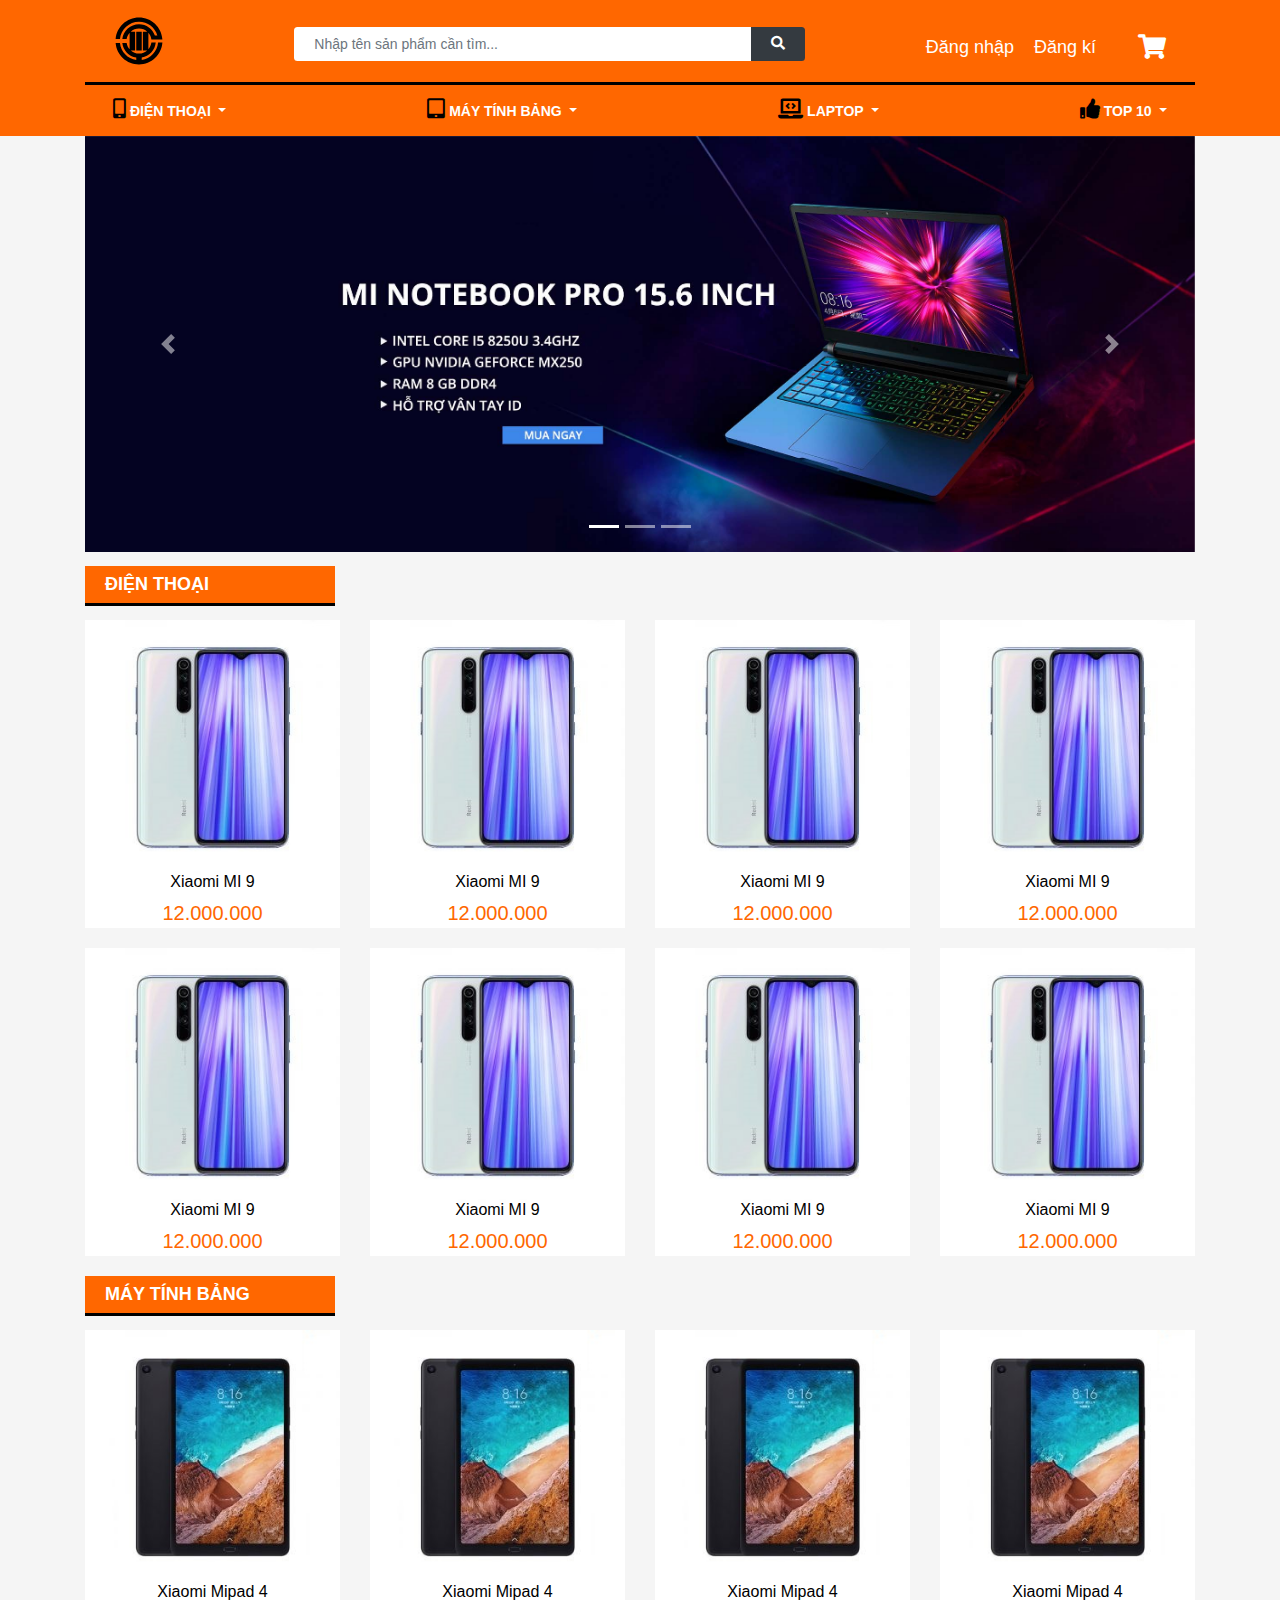
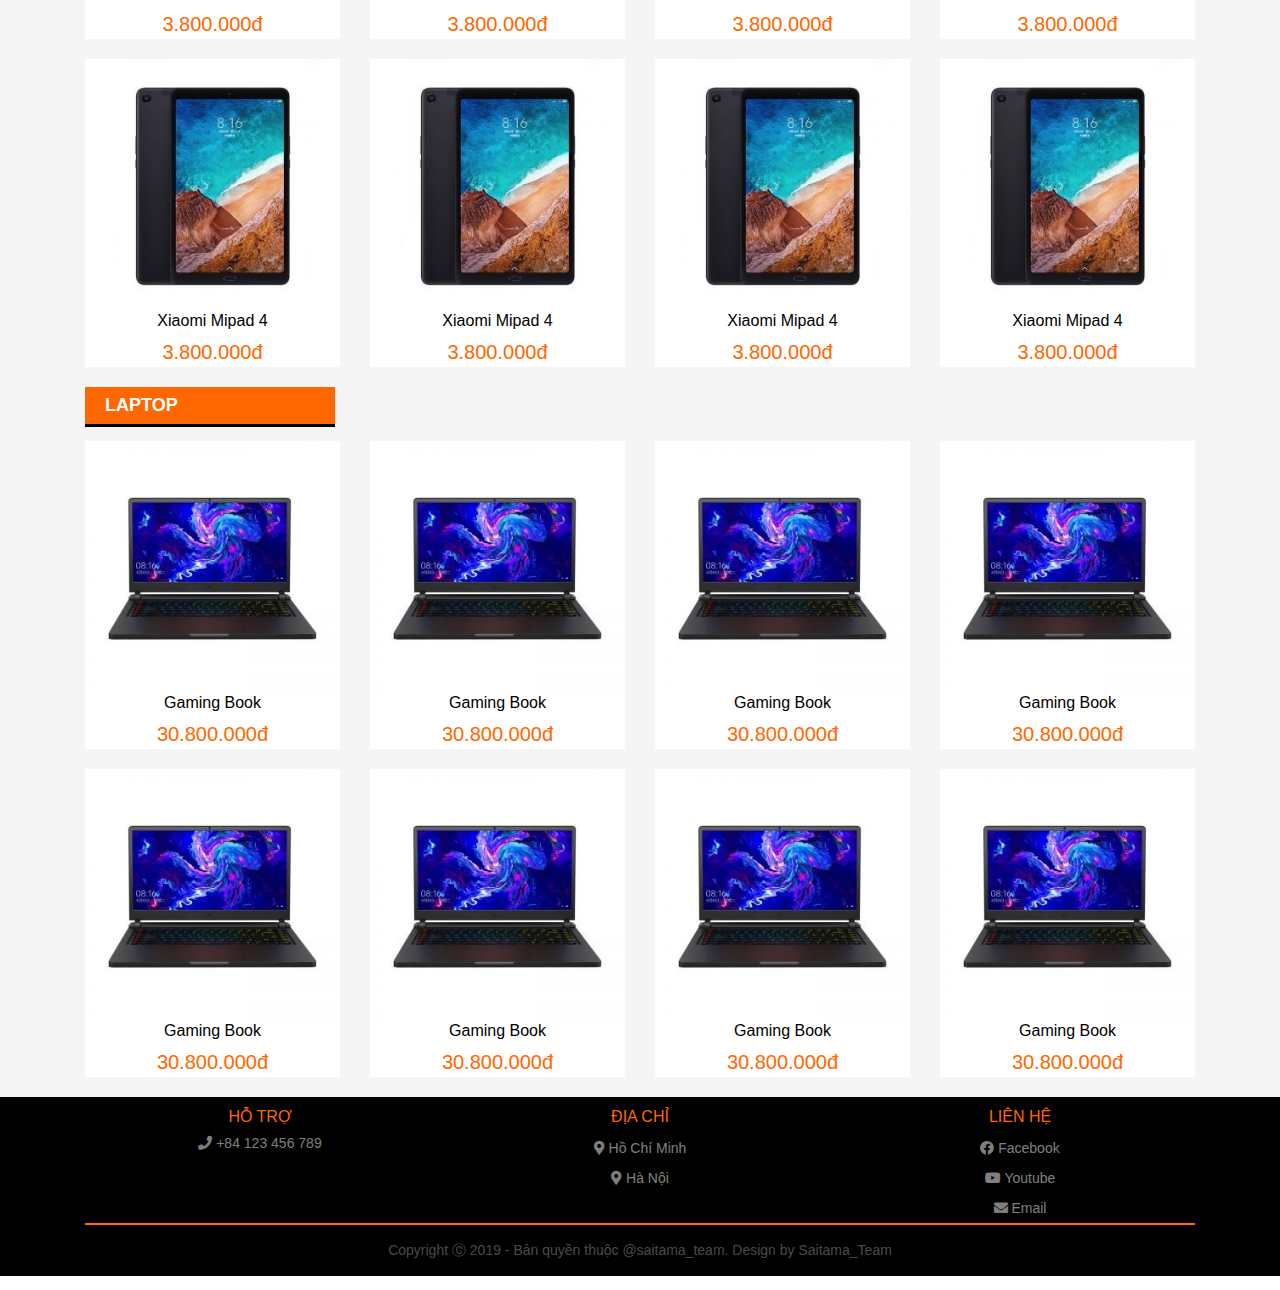
<file: Template/index.html>
<!doctype html>
<html lang="en">
<head>
    <meta charset="UTF-8">
    <meta name="viewport"
          content="width=device-width, initial-scale=1, shrink-to-fit=no, maximum-scale=1, user-scalable=no">
    <meta http-equiv="X-UA-Compatible" content="ie=edge">
    <link rel="icon" href="img/logo/logo.png" type="image">
    <title>Trang chủ | Saitama</title>

    <!--    JQUERY  -->
    <script src="lib/jquery/jquery-3.2.1.slim.min.js"></script>

    <!--    BOOTSTRAP   -->
    <link rel="stylesheet" href="lib/bootstrap/bootstrap.min.css">
    <script src="lib/bootstrap/bootstrap.min.js"></script>
    <script src="lib/bootstrap/popper.min.js"></script>

    <!--    FONT AWESOME    -->
    <link rel="stylesheet" href="lib/fontawesome/css/all.css">

    <link rel="stylesheet" href="css/style.css">
</head>
<body>
<header id="main_header">
    <div id="header_style">
        <div class="container">
            <div class="row">
                <!--=========   HEADER  =============-->
                <div class="col-md-12">
                    <nav class="main_header navbar">
                        <div class="col-md-2 col-3">
                            <a class="logo navbar-brand" href="index.html">
                                <img class="img-fluid" width="50" src="img/logo/logo.svg" alt="logo">
                            </a>
                        </div>
                        <div class="col-md-6 col-9">
                            <div class="search input-group mb-3">
                                <input type="text" class="form-control"
                                       placeholder="Nhập tên sản phẩm cần tìm...">
                                <div class="input-group-append">
                                    <button class="btn btn-dark" type="submit"><i class="fas fa-search"></i>
                                    </button>
                                </div>
                            </div>
                        </div>
                        <div class="col-md-4 col-12 login">
                            <a id="shopping_cart" class="fas fa-shopping-cart float-right mt-3 ml-5"
                               href="giohang.html"></a>
                            <a class="float-right mt-3" href="index.html" data-toggle="modal"
                               data-target="#regisModal">Đăng kí</a>
                            <a class="float-right mt-3" href="index.html" data-toggle="modal"
                               data-target="#loginModal">Đăng nhập</a>
                        </div>
                    </nav>
                </div>
                <!--==========   MENU    ============-->
                <div class="col-md-12">
                    <nav class="main_menu navbar" role="navigation">
                        <li class="nav-item dropdown">
                            <a class="nav-link dropdown-toggle" href="#" data-toggle="dropdown">
                                <i class="fas fa-mobile-alt"></i>
                                <span class="nav-link-inner-text">Điện thoại</span>
                            </a>
                            <div class="dropdown-menu w-100">
                                <a class="dropdown-item" href="#">Iphone</a>
                                <a class="dropdown-item" href="#">Samsung</a>
                                <a class="dropdown-item" href="#">Asus</a>
                                <a class="dropdown-item" href="#">Nokia</a>
                                <a class="dropdown-item" href="#">Xiaomi</a>
                            </div>
                        </li>
                        <li class="nav-item dropdown">
                            <a class="nav-link dropdown-toggle" href="#" data-toggle="dropdown">
                                <i class="fas fa-tablet-alt"></i>
                                <span class="nav-link-inner-text">Máy tính bảng</span>
                            </a>
                            <div class="dropdown-menu w-100">
                                <a class="dropdown-item" href="#">Ipad</a>
                                <a class="dropdown-item" href="#">Samsung</a>
                                <a class="dropdown-item" href="#">Lenove</a>
                                <a class="dropdown-item" href="#">Xiaomi</a>
                            </div>
                        </li>
                        <li class="nav-item dropdown ">
                            <a class="nav-link dropdown-toggle" href="#" data-toggle="dropdown">
                                <i class="fas fa-laptop-code"></i>
                                <span class="nav-link-inner-text">Laptop</span>
                            </a>
                            <div class="dropdown-menu w-100">
                                <a class="dropdown-item" href="#">Macbook</a>
                                <a class="dropdown-item" href="#">Dell</a>
                                <a class="dropdown-item" href="#">HP</a>
                                <a class="dropdown-item" href="#">Asus</a>
                                <a class="dropdown-item" href="#">MSI</a>
                                <a class="dropdown-item" href="#">Xiaomi</a>
                            </div>
                        </li>
                        <li class="nav-item dropdown">
                            <a class="nav-link dropdown-toggle" href="#" data-toggle="dropdown">
                                <i class="fas fa-thumbs-up"></i>
                                <span class="nav-link-inner-text">Top 10</span>
                            </a>
                            <div class="dropdown-menu w-100">
                                <a class="dropdown-item" href="#">Điện thoại</a>
                                <a class="dropdown-item" href="#">Máy tính bảng</a>
                                <a class="dropdown-item" href="#">Laptop</a>
                            </div>
                        </li>
                    </nav>
                </div>
            </div>
        </div>
    </div>
</header>
<section id="main_body">
    <div class="container">
        <!--=========   SLIDE SHOW  ==========-->
        <div id="slide_show" class="carousel slide carousel-fade" data-ride="carousel" data-interval="2000">
            <ol class="carousel-indicators">
                <li data-target="#slide_show" data-slide-to="0" class="active"></li>
                <li data-target="#slide_show" data-slide-to="1"></li>
                <li data-target="#slide_show" data-slide-to="2"></li>
            </ol>
            <div class="carousel-inner">
                <div class="carousel-item active">
                    <img class="img-fluid d-block w-100" src="img/slide/banner-web-lap-1.jpg" alt="First slide">
                </div>
                <div class="carousel-item">
                    <img class="img-fluid d-block w-100" src="img/slide/xiaomi-air-2-1.jpg" alt="Second slide">
                </div>
                <div class="carousel-item">
                    <img class="img-fluid d-block w-100" src="img/slide/tuyendung.jpg" alt="Third slide">
                </div>
            </div>
            <a class="carousel-control-prev" href="#slide_show" role="button" data-slide="prev">
                <span class="carousel-control-prev-icon" aria-hidden="true"></span>
                <span class="sr-only">Previous</span>
            </a>
            <a class="carousel-control-next" href="#slide_show" role="button" data-slide="next">
                <span class="carousel-control-next-icon" aria-hidden="true"></span>
                <span class="sr-only">Next</span>
            </a>
        </div>
        <!--==========  PRODUCT LIsT    ==========-->
        <div class="product">
            <!--=============   SMART PHONE ==================-->
            <div class="smart_phone">
                <div class="pt-3">
                    <p class="tilte">Điện thoại</p>
                </div>
                <div class="row">
                    <div class="frame col-md-3 col-6">
                        <div class="product_item">
                            <div class="figure figure-img">
                                <a href="chitietsanpham.html">
                                    <img class="img-fluid" src="img/smart_phone/note8pro-t-300x300.jpg" alt="img">
                                </a>
                            </div>
                            <h5 class="product_name"><a href="chitietsanpham.html">Xiaomi MI 9</a></h5>
                            <span class="product_price">12.000.000</span>
                        </div>
                    </div>
                    <div class="frame col-md-3 col-6">
                        <div class="product_item">
                            <div class="figure figure-img">
                                <a href="chitietsanpham.html">
                                    <img class="img-fluid" src="img/smart_phone/note8pro-t-300x300.jpg" alt="img">
                                </a>
                            </div>
                            <h5 class="product_name"><a href="chitietsanpham.html">Xiaomi MI 9</a></h5>
                            <span class="product_price">12.000.000</span>
                        </div>

                    </div>
                    <div class="frame col-md-3 col-6">
                        <div class="product_item">
                            <div class="figure figure-img">
                                <a href="chitietsanpham.html">
                                    <img class="img-fluid" src="img/smart_phone/note8pro-t-300x300.jpg" alt="img">
                                </a>
                            </div>
                            <h5 class="product_name"><a href="chitietsanpham.html">Xiaomi MI 9</a></h5>
                            <span class="product_price">12.000.000</span>
                        </div>

                    </div>
                    <div class="frame col-md-3 col-6">
                        <div class="product_item">
                            <div class="figure figure-img">
                                <a href="chitietsanpham.html">
                                    <img class="img-fluid" src="img/smart_phone/note8pro-t-300x300.jpg" alt="img">
                                </a>
                            </div>
                            <h5 class="product_name"><a href="chitietsanpham.html">Xiaomi MI 9</a></h5>
                            <span class="product_price">12.000.000</span>
                        </div>

                    </div>
                    <div class="frame col-md-3 col-6">
                        <div class="product_item">
                            <div class="figure figure-img">
                                <a href="chitietsanpham.html">
                                    <img class="img-fluid" src="img/smart_phone/note8pro-t-300x300.jpg" alt="img">
                                </a>
                            </div>
                            <h5 class="product_name"><a href="chitietsanpham.html">Xiaomi MI 9</a></h5>
                            <span class="product_price">12.000.000</span>
                        </div>

                    </div>
                    <div class="frame col-md-3 col-6">
                        <div class="product_item">
                            <div class="figure figure-img">
                                <a href="chitietsanpham.html">
                                    <img class="img-fluid" src="img/smart_phone/note8pro-t-300x300.jpg" alt="img">
                                </a>
                            </div>
                            <h5 class="product_name"><a href="chitietsanpham.html">Xiaomi MI 9</a></h5>
                            <span class="product_price">12.000.000</span>
                        </div>

                    </div>
                    <div class="frame col-md-3 col-6">
                        <div class="product_item">
                            <div class="figure figure-img">
                                <a href="chitietsanpham.html">
                                    <img class="img-fluid" src="img/smart_phone/note8pro-t-300x300.jpg" alt="img">
                                </a>
                            </div>
                            <h5 class="product_name"><a href="chitietsanpham.html">Xiaomi MI 9</a></h5>
                            <span class="product_price">12.000.000</span>
                        </div>

                    </div>
                    <div class="frame col-md-3 col-6">
                        <div class="product_item">
                            <div class="figure figure-img">
                                <a href="chitietsanpham.html">
                                    <img class="img-fluid" src="img/smart_phone/note8pro-t-300x300.jpg" alt="img">
                                </a>
                            </div>
                            <h5 class="product_name"><a href="chitietsanpham.html">Xiaomi MI 9</a></h5>
                            <span class="product_price">12.000.000</span>
                        </div>

                    </div>
                </div>
            </div>
            <!--============= TABLET   ===============-->
            <div class="tablet">
                <p class="tilte">Máy tính bảng</p>
                <div class="row">
                    <div class="frame col-md-3 col-6">
                        <div class="product_item">
                            <div class="figure figure-img">
                                <a href="chitietsanpham.html">
                                    <img class="img-fluid" src="img/tablet/mipad-300x300.jpg" alt="img">
                                </a>
                            </div>
                            <h5 class="product_name"><a href="chitietsanpham.html">Xiaomi Mipad 4</a></h5>
                            <span class="product_price">3.800.000đ</span>
                        </div>
                    </div>
                    <div class="frame col-md-3 col-6">
                        <div class="product_item">
                            <div class="figure figure-img">
                                <a href="chitietsanpham.html">
                                    <img class="img-fluid" src="img/tablet/mipad-300x300.jpg" alt="img">
                                </a>
                            </div>
                            <h5 class="product_name"><a href="chitietsanpham.html">Xiaomi Mipad 4</a></h5>
                            <span class="product_price">3.800.000đ</span>
                        </div>
                    </div>
                    <div class="frame col-md-3 col-6">
                        <div class="product_item">
                            <div class="figure figure-img">
                                <a href="chitietsanpham.html">
                                    <img class="img-fluid" src="img/tablet/mipad-300x300.jpg" alt="img">
                                </a>
                            </div>
                            <h5 class="product_name"><a href="chitietsanpham.html">Xiaomi Mipad 4</a></h5>
                            <span class="product_price">3.800.000đ</span>
                        </div>
                    </div>
                    <div class="frame col-md-3 col-6">
                        <div class="product_item">
                            <div class="figure figure-img">
                                <a href="chitietsanpham.html">
                                    <img class="img-fluid" src="img/tablet/mipad-300x300.jpg" alt="img">
                                </a>
                            </div>
                            <h5 class="product_name"><a href="chitietsanpham.html">Xiaomi Mipad 4</a></h5>
                            <span class="product_price">3.800.000đ</span>
                        </div>
                    </div>
                    <div class="frame col-md-3 col-6">
                        <div class="product_item">
                            <div class="figure figure-img">
                                <a href="chitietsanpham.html">
                                    <img class="img-fluid" src="img/tablet/mipad-300x300.jpg" alt="img">
                                </a>
                            </div>
                            <h5 class="product_name"><a href="chitietsanpham.html">Xiaomi Mipad 4</a></h5>
                            <span class="product_price">3.800.000đ</span>
                        </div>
                    </div>
                    <div class="frame col-md-3 col-6">
                        <div class="product_item">
                            <div class="figure figure-img">
                                <a href="chitietsanpham.html">
                                    <img class="img-fluid" src="img/tablet/mipad-300x300.jpg" alt="img">
                                </a>
                            </div>
                            <h5 class="product_name"><a href="chitietsanpham.html">Xiaomi Mipad 4</a></h5>
                            <span class="product_price">3.800.000đ</span>
                        </div>
                    </div>
                    <div class="frame col-md-3 col-6">
                        <div class="product_item">
                            <div class="figure figure-img">
                                <a href="chitietsanpham.html">
                                    <img class="img-fluid" src="img/tablet/mipad-300x300.jpg" alt="img">
                                </a>
                            </div>
                            <h5 class="product_name"><a href="chitietsanpham.html">Xiaomi Mipad 4</a></h5>
                            <span class="product_price">3.800.000đ</span>
                        </div>
                    </div>
                    <div class="frame col-md-3 col-6">
                        <div class="product_item">
                            <div class="figure figure-img">
                                <a href="chitietsanpham.html">
                                    <img class="img-fluid" src="img/tablet/mipad-300x300.jpg" alt="img">
                                </a>
                            </div>
                            <h5 class="product_name"><a href="chitietsanpham.html">Xiaomi Mipad 4</a></h5>
                            <span class="product_price">3.800.000đ</span>
                        </div>
                    </div>
                </div>
            </div>
            <!--=============   LAPTOP  =================-->
            <div class="laptop">
                <p class="tilte">Laptop</p>
                <div class="row">
                    <div class="frame col-md-3 col-6">
                        <div class="product_item">
                            <div class="figure figure-img">
                                <a href="chitietsanpham.html">
                                    <img class="img-fluid" src="img/laptop/game-book-300x300.jpg" alt="img">
                                </a>
                            </div>
                            <h5 class="product_name"><a href="chitietsanpham.html">Gaming Book</a></h5>
                            <span class="product_price">30.800.000đ</span>
                        </div>
                    </div>
                    <div class="frame col-md-3 col-6">
                        <div class="product_item">
                            <div class="figure figure-img">
                                <a href="chitietsanpham.html">
                                    <img class="img-fluid" src="img/laptop/game-book-300x300.jpg" alt="img">
                                </a>
                            </div>
                            <h5 class="product_name"><a href="chitietsanpham.html">Gaming Book</a></h5>
                            <span class="product_price">30.800.000đ</span>
                        </div>
                    </div>
                    <div class="frame col-md-3 col-6">
                        <div class="product_item">
                            <div class="figure figure-img">
                                <a href="chitietsanpham.html">
                                    <img class="img-fluid" src="img/laptop/game-book-300x300.jpg" alt="img">
                                </a>
                            </div>
                            <h5 class="product_name"><a href="chitietsanpham.html">Gaming Book</a></h5>
                            <span class="product_price">30.800.000đ</span>
                        </div>
                    </div>
                    <div class="frame col-md-3 col-6">
                        <div class="product_item">
                            <div class="figure figure-img">
                                <a href="chitietsanpham.html">
                                    <img class="img-fluid" src="img/laptop/game-book-300x300.jpg" alt="img">
                                </a>
                            </div>
                            <h5 class="product_name"><a href="chitietsanpham.html">Gaming Book</a></h5>
                            <span class="product_price">30.800.000đ</span>
                        </div>
                    </div>
                    <div class="frame col-md-3 col-6">
                        <div class="product_item">
                            <div class="figure figure-img">
                                <a href="chitietsanpham.html">
                                    <img class="img-fluid" src="img/laptop/game-book-300x300.jpg" alt="img">
                                </a>
                            </div>
                            <h5 class="product_name"><a href="chitietsanpham.html">Gaming Book</a></h5>
                            <span class="product_price">30.800.000đ</span>
                        </div>
                    </div>
                    <div class="frame col-md-3 col-6">
                        <div class="product_item">
                            <div class="figure figure-img">
                                <a href="chitietsanpham.html">
                                    <img class="img-fluid" src="img/laptop/game-book-300x300.jpg" alt="img">
                                </a>
                            </div>
                            <h5 class="product_name"><a href="chitietsanpham.html">Gaming Book</a></h5>
                            <span class="product_price">30.800.000đ</span>
                        </div>
                    </div>
                    <div class="frame col-md-3 col-6">
                        <div class="product_item">
                            <div class="figure figure-img">
                                <a href="chitietsanpham.html">
                                    <img class="img-fluid" src="img/laptop/game-book-300x300.jpg" alt="img">
                                </a>
                            </div>
                            <h5 class="product_name"><a href="chitietsanpham.html">Gaming Book</a></h5>
                            <span class="product_price">30.800.000đ</span>
                        </div>
                    </div>
                    <div class="frame col-md-3 col-6">
                        <div class="product_item">
                            <div class="figure figure-img">
                                <a href="chitietsanpham.html">
                                    <img class="img-fluid" src="img/laptop/game-book-300x300.jpg" alt="img">
                                </a>
                            </div>
                            <h5 class="product_name"><a href="chitietsanpham.html">Gaming Book</a></h5>
                            <span class="product_price">30.800.000đ</span>
                        </div>
                    </div>
                </div>
            </div>
        </div>
    </div>
</section>
<footer id="main_footer">
    <div class="container">
        <div class="row text-center">
            <div class="col-md-4 col-4">
                <div class="footer">
                    <h4>Hỗ trợ</h4>
                    <div class="support">
                        <i class="fa fa-phone"></i>
                        <span>+84 123 456 789</span>
                    </div>
                </div>
            </div>
            <div class="col-md-4 col-4">
                <div class="footer">
                    <h4>Địa chỉ</h4>
                    <div>
                        <a>
                            <i class="fas fa-map-marker-alt"></i>
                            <span>Hồ Chí Minh</span>
                        </a>
                    </div>
                    <div>
                        <a>
                            <i class="fas fa-map-marker-alt"></i>
                            <span>Hà Nội</span>
                        </a>
                    </div>
                </div>
            </div>
            <div class="col-md-4 col-4">
                <div class="footer">
                    <h4>Liên hệ</h4>
                    <div>
                        <a class="contact" href="#">
                            <i class="fab fa-facebook"></i>
                            <span>Facebook</span>
                        </a>
                    </div>
                    <div>
                        <a class="contact" href="#">
                            <i class="fab fa-youtube"></i>
                            <span>Youtube</span>
                        </a>
                    </div>
                    <div>
                        <a class="contact" href="#">
                            <i class="fas fa-envelope"></i>
                            <span>Email</span>
                        </a>
                    </div>
                </div>
            </div>
        </div>
        <div class="copy_right text-center">
            <p>Copyright &#x24B8; 2019 - Bản quyền thuộc @saitama_team. Design by Saitama_Team</p>
        </div>
    </div>
</footer>
<!--=================    LOGIN   ==============-->
<!-- Modal -->
<div class="modal fade" id="loginModal" tabindex="-1" role="dialog">
    <div class="modal-dialog" role="document">
        <div class="modal-content w-75 m-auto">
            <div class="card">
                <div class="card-header bg-light">
                    <h4 class="text-center font-weight-bold">Đăng nhập</h4>
                </div>
                <div class="card-body">
                    <form action="index.html" method="GET" class="form-signin">
                        <div class="form-label-group mb-5 mt-5">
                            <input name="username" type="text" id="inputEmail" class="form-control"
                                   placeholder="Nhập tên đăng nhập"
                                   autofocus>
                        </div>
                        <div class="form-label-group mb-5">
                            <input name="password" type="password" id="inputPassword" class="form-control"
                                   placeholder="Nhập mật khẩu"
                            >
                        </div>
                        <div class="custom-control custom-checkbox mb-4">
                            <input type="checkbox" class="custom-control-input" id="customCheck1">
                            <label class="custom-control-label" for="customCheck1">Nhớ mật khẩu</label>
                        </div>
                        <button class="btn_login btn btn-lg btn-block text-uppercase" type="submit">Đăng
                            nhập
                        </button>
                    </form>
                </div>
            </div>
        </div>
    </div>
</div>

<!--=================    REGIS   ==============-->
<!-- Modal -->
<div class="modal fade" id="regisModal" tabindex="-1" role="dialog">
    <div class="modal-dialog" role="document">
        <div class="modal-content  w-75 m-auto">
            <div class="card">
                <div class="card-header bg-light">
                    <h4 class="card-title text-center font-weight-bold">Đăng ký</h4>
                </div>
                <div class="card-body">
                    <form action="index.html" method="GET" class="form-regis">
                        <div class="form-label-group mb-4 mt-5">
                            <input name="user_register" type="text" id="inputUser" class="form-control"
                                   placeholder="Nhập tên đăng nhập"
                                   autofocus>
                        </div>
                        <div class="form-label-group mb-4">
                            <input name="pass_register" type="password" id="inputPass" class="form-control"
                                   placeholder="Nhập mật khẩu"
                            >
                        </div>
                        <div class="form-label-group mb-4">
                            <input name="rePass_register" type="password" id="inputRePass" class="form-control"
                                   placeholder="Nhập lại mật khẩu"
                            >
                        </div>
                        <div class="form-label-group mb-4">
                            <input name="name_register" type="text" id="inputName" class="form-control"
                                   placeholder="Nhập họ và tên"
                            >
                        </div>
                        <div class="form-label-group mb-4">
                            <input name="mail_register" type="email" id="inputMail" class="form-control"
                                   placeholder="Nhập Email"
                            >
                        </div>
                        <div class="form-label-group mb-4">
                            <input name="phone_register" type="tel" id="inputPhone" class="form-control"
                                   placeholder="Nhập số điện thoại"
                            >
                        </div>
                        <button class="btn_regis btn btn-lg btn-block text-uppercase" type="submit">Đăng
                            ký
                        </button>
                    </form>
                </div>
            </div>
        </div>
    </div>
</div>
</body>
</html>
</file>
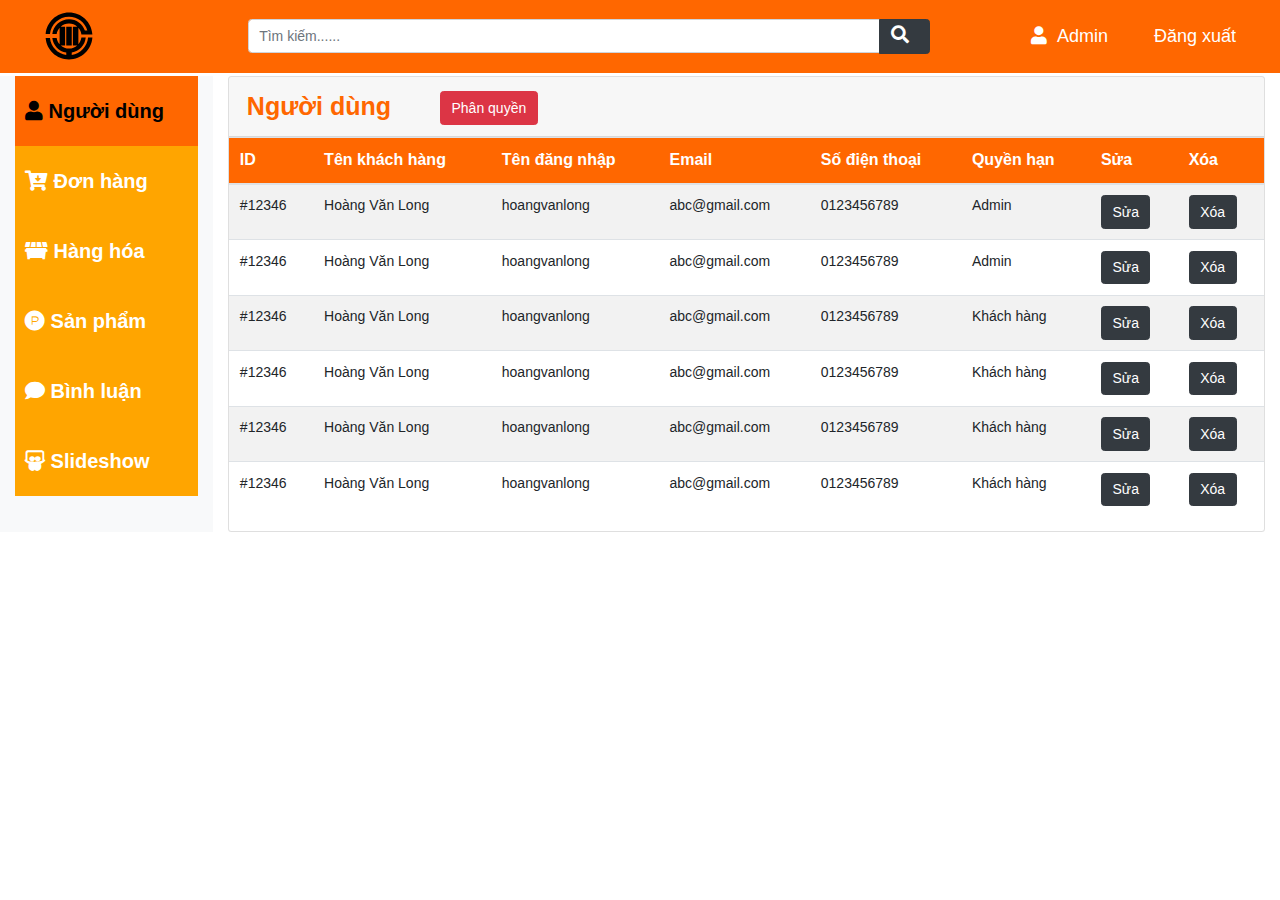
<file: Template/admin.html>
<!doctype html>
<html lang="en">
<head>
    <meta charset="UTF-8">
    <meta name="viewport"
          content="width=device-width, initial-scale=1, shrink-to-fit=no, maximum-scale=1, user-scalable=no">
    <meta http-equiv="X-UA-Compatible" content="ie=edge">
    <link rel="icon" href="img/logo/logo.png" type="image">
    <title>Admin Page</title>

    <!--    JQUERY  -->
    <script src="lib/jquery/jquery-3.2.1.slim.min.js"></script>
    <!--    BOOTSTRAP   -->
    <link rel="stylesheet" href="lib/bootstrap/bootstrap.min.css">
    <script src="lib/bootstrap/bootstrap.min.js"></script>

    <!--    FONT AWESOME    -->
    <link rel="stylesheet" href="lib/fontawesome/css/all.css">
    <link rel="stylesheet" href="css/admin.css">
    <link rel="stylesheet" href="css/style.css">

</head>
<body>
<header id="admin_header">
    <div class="container-fluid">
        <div class="row">
            <div class="col-md-12">
                <nav class="admin_header navbar">
                    <div class="col-md-2 col-3">
                        <a class="logo navbar-brand m-auto" href="#">
                            <img class="img-fluid" width="50" src="img/logo/logo.svg" alt="logo">
                        </a>
                    </div>
                    <div class="col-md-7 col-9">
                        <div class=" navbar-nav m-auto">
                            <div class="input-group">
                                <input type="text" class="form-control" placeholder="Tìm kiếm......">
                                <div class="input-group-append">
                                    <button class="btn btn-dark" type="submit"><i class="fas fa-search"></i></button>
                                </div>
                            </div>
                        </div>
                    </div>
                    <div class="col-md-3 col12">
                        <ul class="login mt-3 float-right">
                            <a class="mx-5 text-decoration-none" href="thongtincanhan.html"> <i class="fa fa-user"></i>Admin</a>
                            <a class="text-decoration-none" href="index.html">Đăng xuất</a>
                        </ul>
                    </div>
                </nav>
            </div>
        </div>
    </div>
</header>
<div id="admin_body">
    <div class="container-fluid">
        <div class="row">
            <nav class="col-md-2 d-md-block bg-light mt-1">
                <div class="nav nav-pills flex-column ">
                    <a class="nav-item active" data-toggle="pill" href="#admin_khachhang">
                        <i class="fa fa-user"></i>
                        Người dùng
                    </a>
                    <a class="nav-item" data-toggle="pill" href="#admin_donhang">
                        <i class="fa fa-cart-arrow-down"></i>
                        Đơn hàng
                    </a>
                    <a class="nav-item" data-toggle="pill" href="#admin_hanghoa">
                        <i class="fas fa-dumpster"></i>
                        Hàng hóa
                    </a>
                    <a class="nav-item " data-toggle="pill" href="#admin_sanpham">
                        <i class="fab fa-product-hunt"> </i>
                        Sản phẩm
                    </a>
                    <a class="nav-item" data-toggle="pill" href="#admin_binhluan">
                        <i class="fa fa-comment"> </i>
                        Bình luận
                    </a>
                    <a class="nav-item" data-toggle="pill" href="#admin_slideshow">
                        <i class="fab fa-slideshare"></i>
                        Slideshow
                    </a>
                </div>
            </nav>
            <div class="col-md-9 ml-sm-auto col-lg-10 tab-content">
                <!--NGƯỜI DÙNG-->
                <div id="admin_khachhang" class="card mt-1 tab-pane active">
                    <div class="card-header">Người dùng
                        <button class="btn btn-danger ml-xl-5">Phân quyền</button>
                    </div>
                    <div class="table-responsive">
                        <table class="table table-striped">
                            <thead>
                            <tr>
                                <th>ID</th>
                                <th>Tên khách hàng</th>
                                <th>Tên đăng nhập</th>
                                <th>Email</th>
                                <th>Số điện thoại</th>
                                <th>Quyền hạn</th>
                                <th>Sửa</th>
                                <th>Xóa</th>
                            </tr>
                            </thead>
                            <tbody>
                            <tr>
                                <th>#12346</th>
                                <th>Hoàng Văn Long</th>
                                <th>hoangvanlong</th>
                                <th>abc@gmail.com</th>
                                <th>0123456789</th>
                                <th>Admin</th>
                                <th>
                                    <button class="btn btn-dark rounded">Sửa</button>
                                </th>
                                <th>
                                    <button class="btn btn-dark rounded">Xóa</button>
                                </th>
                            </tr>
                            <tr>
                                <th>#12346</th>
                                <th>Hoàng Văn Long</th>
                                <th>hoangvanlong</th>
                                <th>abc@gmail.com</th>
                                <th>0123456789</th>
                                <th>Admin</th>
                                <th>
                                    <button class="btn btn-dark rounded">Sửa</button>
                                </th>
                                <th>
                                    <button class="btn btn-dark rounded">Xóa</button>
                                </th>
                            </tr>
                            <tr>
                                <th>#12346</th>
                                <th>Hoàng Văn Long</th>
                                <th>hoangvanlong</th>
                                <th>abc@gmail.com</th>
                                <th>0123456789</th>
                                <th>Khách hàng</th>
                                <th>
                                    <button class="btn btn-dark rounded">Sửa</button>
                                </th>
                                <th>
                                    <button class="btn btn-dark rounded">Xóa</button>
                                </th>
                            </tr>
                            <tr>
                                <th>#12346</th>
                                <th>Hoàng Văn Long</th>
                                <th>hoangvanlong</th>
                                <th>abc@gmail.com</th>
                                <th>0123456789</th>
                                <th>Khách hàng</th>
                                <th>
                                    <button class="btn btn-dark rounded">Sửa</button>
                                </th>
                                <th>
                                    <button class="btn btn-dark rounded">Xóa</button>
                                </th>
                            </tr>
                            <tr>
                                <th>#12346</th>
                                <th>Hoàng Văn Long</th>
                                <th>hoangvanlong</th>
                                <th>abc@gmail.com</th>
                                <th>0123456789</th>
                                <th>Khách hàng</th>
                                <th>
                                    <button class="btn btn-dark rounded">Sửa</button>
                                </th>
                                <th>
                                    <button class="btn btn-dark rounded">Xóa</button>
                                </th>
                            </tr>
                            <tr>
                                <th>#12346</th>
                                <th>Hoàng Văn Long</th>
                                <th>hoangvanlong</th>
                                <th>abc@gmail.com</th>
                                <th>0123456789</th>
                                <th>Khách hàng</th>
                                <th>
                                    <button class="btn btn-dark rounded">Sửa</button>
                                </th>
                                <th>
                                    <button class="btn btn-dark rounded">Xóa</button>
                                </th>
                            </tr>
                            </tbody>
                        </table>
                    </div>
                </div>
                <!--ĐƠN HÀNG-->
                <div id="admin_donhang" class="card mt-1 tab-pane fade">
                    <div class="card-header">Đơn hàng</div>
                    <div class="table-responsive">
                        <table class="table table-striped">
                            <thead>
                            <tr>
                                <th>ID</th>
                                <th>Mã khách hàng</th>
                                <th>Tên khách hàng</th>
                                <th>Ngày lập</th>
                                <th>Địa chỉ</th>
                                <th>Trạng thái</th>
                                <th>Xóa</th>
                            </tr>
                            </thead>
                            <tbody>
                            <tr>
                                <th>#98765</th>
                                <th>#55132</th>
                                <th>Văn Công Khôi</th>
                                <th>12/12/2019</th>
                                <th>TP. HCM</th>
                                <th>Đã thanh toán</th>
                                <th>
                                    <button class="btn btn-dark rounded">Xóa</button>
                                </th>
                            </tr>
                            <tr>
                                <th>#98765</th>
                                <th>#55132</th>
                                <th>Văn Công Khôi</th>
                                <th>12/12/2019</th>
                                <th>TP. HCM</th>
                                <th>Chưa thanh toán</th>
                                <th>
                                    <button class="btn btn-dark rounded">Xóa</button>
                                </th>
                            </tr>
                            <tr>
                                <th>#98765</th>
                                <th>#55132</th>
                                <th>Văn Công Khôi</th>
                                <th>12/12/2019</th>
                                <th>TP. HCM</th>
                                <th>Đã thanh toán</th>
                                <th>
                                    <button class="btn btn-dark rounded">Xóa</button>
                                </th>
                            </tr>
                            </tbody>
                        </table>
                    </div>
                </div>
                <!--HÀNG HÓA-->
                <div id="admin_hanghoa" class="card mt-1 tab-pane fade">
                    <div class="card-header">Hàng hóa
                        <button class="btn btn-danger ml-xl-5">Thêm hàng hóa</button>
                    </div>
                    <div class="table-responsive">
                        <table class="table table-striped">
                            <thead>
                            <tr>
                                <th>ID</th>
                                <th>Tên</th>
                                <th>Xóa</th>
                            </tr>
                            </thead>
                            <tbody>
                            <tr>
                                <th>#98765</th>
                                <th>Điện thoại</th>
                                <th>
                                    <button class="btn btn-dark rounded">Xóa</button>
                                </th>
                            </tr>
                            <tr>
                                <th>#98765</th>
                                <th>Máy tính bảng</th>
                                <th>
                                    <button class="btn btn-dark rounded">Xóa</button>
                                </th>
                            </tr>
                            <tr>
                                <th>#98765</th>
                                <th>Laptop</th>
                                <th>
                                    <button class="btn btn-dark rounded">Xóa</button>
                                </th>
                            </tr>
                            </tbody>
                        </table>
                    </div>
                </div>
                <!--SẢN PHẨM-->
                <div id="admin_sanpham" class="card mt-1 tab-pane fade">
                    <div class="card-header">Sản phẩm
                        <button class="btn btn-danger ml-xl-5">Thêm sản phẩm</button>
                    </div>
                    <div class="table-responsive">
                        <table class="table table-striped">
                            <thead>
                            <tr>
                                <th>ID</th>
                                <th>Tên sản phẩm</th>
                                <th>Tên hàng hóa</th>
                                <th>Nhà cung cấp</th>
                                <th>Giá</th>
                                <th>Ảnh</th>
                                <th>Số lượng</th>
                                <th>Cấu hình</th>
                                <th>Sửa</th>
                                <th>Xóa</th>
                            </tr>
                            </thead>
                            <tbody>
                            <tr>
                                <th>#98765</th>
                                <th>Xiaomi Mi 9</th>
                                <th>Điện thoại</th>
                                <th>Xiaomi</th>
                                <th>12.000.000đ</th>
                                <th><img class="img-fluid img-thumbnail" src="img/note8pro-t.jpg" width="50px"></th>
                                <th>1200</th>
                                <th>
                                    <button class="btn btn-warning rounded">Cấu hình</button>
                                </th>
                                <th>
                                    <button class="btn btn-dark rounded">Sửa</button>
                                </th>
                                <th>
                                    <button class="btn btn-dark rounded">Xóa</button>
                                </th>
                            </tr>
                            <tr>
                                <th>#98765</th>
                                <th>Xiaomi Mi 9</th>
                                <th>Điện thoại</th>
                                <th>Xiaomi</th>
                                <th>12.000.000đ</th>
                                <th><img class="img-fluid img-thumbnail" src="img/note8pro-t.jpg" width="50px"></th>
                                <th>1200</th>
                                <th>
                                    <button class="btn btn-warning rounded">Cấu hình</button>
                                </th>
                                <th>
                                    <button class="btn btn-dark rounded">Sửa</button>
                                </th>
                                <th>
                                    <button class="btn btn-dark rounded">Xóa</button>
                                </th>
                            </tr>
                            <tr>
                                <th>#98765</th>
                                <th>Xiaomi Mi 9</th>
                                <th>Điện thoại</th>
                                <th>Xiaomi</th>
                                <th>12.000.000đ</th>
                                <th><img class="img-fluid img-thumbnail" src="img/note8pro-t.jpg" width="50px"></th>
                                <th>1200</th>
                                <th>
                                    <button class="btn btn-warning rounded">Cấu hình</button>
                                </th>
                                <th>
                                    <button class="btn btn-dark rounded">Sửa</button>
                                </th>
                                <th>
                                    <button class="btn btn-dark rounded">Xóa</button>
                                </th>
                            </tr>
                            <tr>
                                <th>#98765</th>
                                <th>Xiaomi Mi 9</th>
                                <th>Điện thoại</th>
                                <th>Xiaomi</th>
                                <th>12.000.000đ</th>
                                <th><img class="img-fluid img-thumbnail" src="img/note8pro-t.jpg" width="50px"></th>
                                <th>1200</th>
                                <th>
                                    <button class="btn btn-warning rounded">Cấu hình</button>
                                </th>
                                <th>
                                    <button class="btn btn-dark rounded">Sửa</button>
                                </th>
                                <th>
                                    <button class="btn btn-dark rounded">Xóa</button>
                                </th>
                            </tr>
                            <tr>
                                <th>#98765</th>
                                <th>Xiaomi Mi 9</th>
                                <th>Điện thoại</th>
                                <th>Xiaomi</th>
                                <th>12.000.000đ</th>
                                <th><img class="img-fluid img-thumbnail" src="img/note8pro-t.jpg" width="50px"></th>
                                <th>1200</th>
                                <th>
                                    <button class="btn btn-warning rounded">Cấu hình</button>
                                </th>
                                <th>
                                    <button class="btn btn-dark rounded">Sửa</button>
                                </th>
                                <th>
                                    <button class="btn btn-dark rounded">Xóa</button>
                                </th>
                            </tr>
                            </tbody>
                        </table>
                    </div>
                </div>
                <!--BÌNH LUẬN-->
                <div id="admin_binhluan" class="card mt-1 tab-pane fade">
                    <div class="card-header">Bình luận</div>
                    <div class="table-responsive">
                        <table class="table table-striped">
                            <thead>
                            <tr>
                                <th>ID</th>
                                <th>Tên người dùng</th>
                                <th>Tên sản phẩm</th>
                                <th>Nội dung</th>
                                <th>Ngày bình luận</th>
                                <th>Xóa</th>
                            </tr>
                            </thead>
                            <tbody>
                            <tr class="">
                                <th>#98765</th>
                                <th>Hoàng Huy</th>
                                <th>Iphone 6s plus</th>
                                <th class="w-50 h-25">Đỉnh cao công nghệ Nhật Bản
                                </th>
                                <th>12/10/2019</th>
                                <th>
                                    <button class="btn btn-dark rounded">Xóa</button>
                                </th>
                            </tr>
                            <tr class="">
                                <th>#98765</th>
                                <th>Hoàng Huy</th>
                                <th>Iphone 6s plus</th>
                                <th class="w-50 h-25">Đỉnh cao công nghệ Nhật</th>
                                <th>12/10/2019</th>
                                <th>
                                    <button class="btn btn-dark rounded">Xóa</button>
                                </th>
                            </tr>
                            <tr class="">
                                <th>#98765</th>
                                <th>Hoàng Huy</th>
                                <th>Iphone 6s plus</th>
                                <th class="w-50 h-25">Đỉnh cao công nghệ Nhật</th>
                                <th>12/10/2019</th>
                                <th>
                                    <button class="btn btn-dark rounded">Xóa</button>
                                </th>
                            </tr>
                            <tr class="">
                                <th>#98765</th>
                                <th>Hoàng Huy</th>
                                <th>Iphone 6s plus</th>
                                <th class="w-50 h-25">Đỉnh cao công nghệ Nhật</th>
                                <th>12/10/2019</th>
                                <th>
                                    <button class="btn btn-dark rounded">Xóa</button>
                                </th>
                            </tr>
                            <tr class="">
                                <th>#98765</th>
                                <th>Hoàng Huy</th>
                                <th>Iphone 6s plus</th>
                                <th class="w-50 h-25">Đỉnh cao công nghệ Nhật</th>
                                <th>12/10/2019</th>
                                <th>
                                    <button class="btn btn-dark rounded">Xóa</button>
                                </th>
                            </tr>
                            <tr class="">
                                <th>#98765</th>
                                <th>Hoàng Huy</th>
                                <th>Iphone 6s plus</th>
                                <th class="w-50 h-25">Đỉnh cao công nghệ Nhật</th>
                                <th>12/10/2019</th>
                                <th>
                                    <button class="btn btn-dark rounded">Xóa</button>
                                </th>
                            </tr>
                            <tr class="">
                                <th>#98765</th>
                                <th>Hoàng Huy</th>
                                <th>Iphone 6s plus</th>
                                <th class="w-50 h-25">Đỉnh cao công nghệ Nhật</th>
                                <th>12/10/2019</th>
                                <th>
                                    <button class="btn btn-dark rounded">Xóa</button>
                                </th>
                            </tr>
                            </tbody>
                        </table>
                    </div>
                </div>
                <!--SLIDE SHOW-->
                <div id="admin_slideshow" class="card mt-1 tab-pane fade">
                    <div class="card-header">Slideshow
                        <button class="btn btn-danger ml-xl-5">Thêm Sildeshow</button>
                    </div>
                    <div class="table-responsive">
                        <table class="table table-striped">
                            <thead>
                            <tr>
                                <th>ID</th>
                                <th>Ảnh</th>
                                <th>Xóa</th>
                            </tr>
                            </thead>
                            <tbody>
                            <tr>
                                <th>#98765</th>
                                <th><img class="img-fluid img-thumbnail" src="img/slide/xiaomi-air-2-1.jpg"
                                         width="300px"></th>
                                <th>
                                    <button class="btn btn-dark rounded">Xóa</button>
                                </th>
                            </tr>
                            <tr>
                                <th>#98765</th>
                                <th><img class="img-fluid img-thumbnail" src="img/slide/xiaomi-air-2-1.jpg"
                                         width="300px"></th>
                                <th>
                                    <button class="btn btn-dark rounded">Xóa</button>
                                </th>
                            </tr>
                            <tr>
                                <th>#98765</th>
                                <th><img class="img-fluid img-thumbnail" src="img/slide/xiaomi-air-2-1.jpg"
                                         width="300px"></th>
                                <th>
                                    <button class="btn btn-dark rounded">Xóa</button>
                                </th>
                            </tr>
                            </tbody>
                        </table>
                    </div>
                </div>
            </div>
        </div>
    </div>
</div>
</body>
</html>
</file>
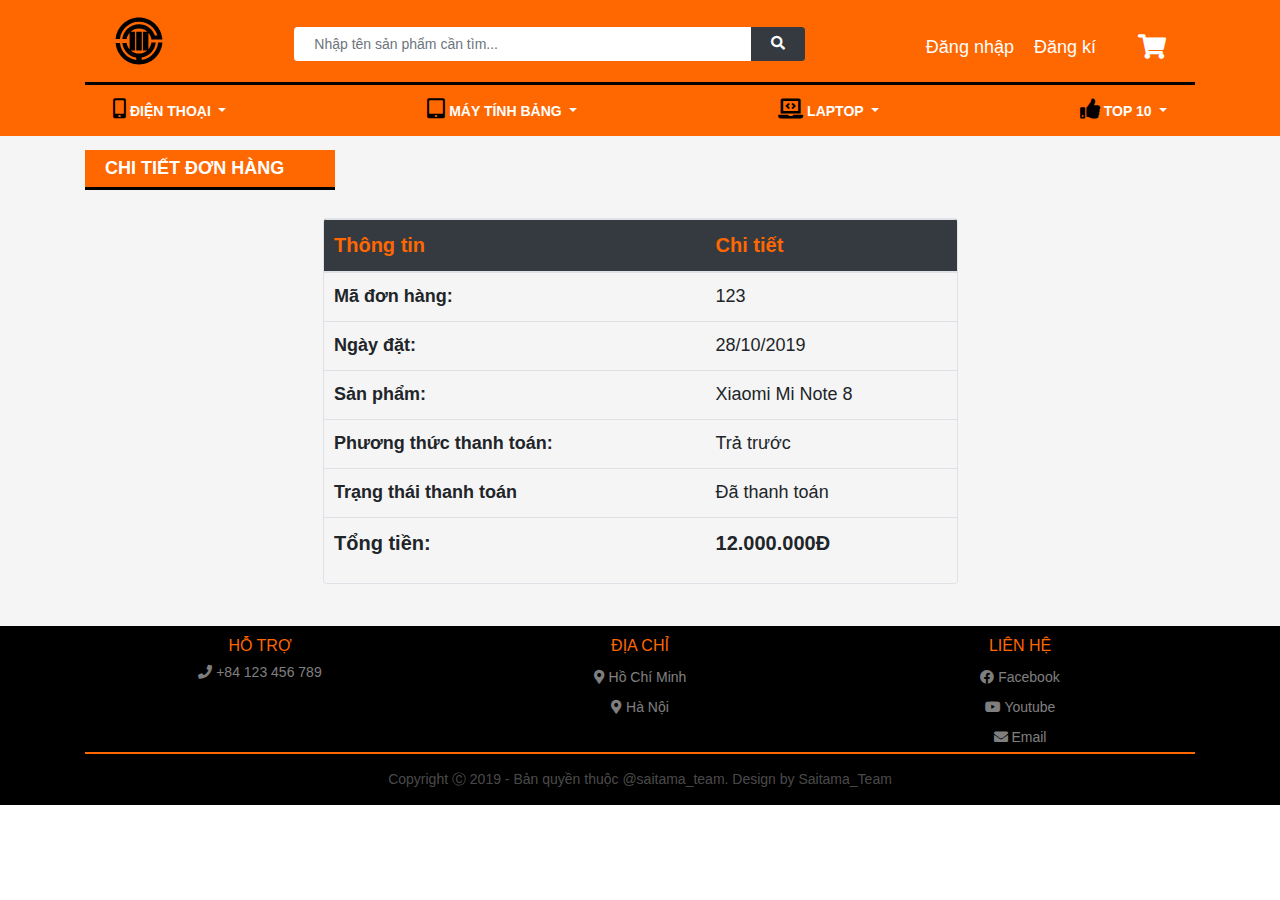
<file: Template/chitietdonhang.html>
<!doctype html>
<html lang="en">
<head>
    <meta charset="UTF-8">
    <meta name="viewport"
          content="width=device-width, initial-scale=1, shrink-to-fit=no, maximum-scale=1, user-scalable=no">
    <meta http-equiv="X-UA-Compatible" content="ie=edge">
    <link rel="icon" href="img/logo/logo.png" type="image">
    <title>Chi tiết đơn hàng | Saitama</title>

    <!--    JQUERY  -->
    <script src="lib/jquery/jquery-3.2.1.slim.min.js"></script>

    <!--    BOOTSTRAP   -->
    <link rel="stylesheet" href="lib/bootstrap/bootstrap.min.css">
    <script src="lib/bootstrap/bootstrap.min.js"></script>
    <script src="lib/bootstrap/popper.min.js"></script>

    <!--    FONT AWESOME    -->
    <link rel="stylesheet" href="lib/fontawesome/css/all.css">

    <link rel="stylesheet" href="css/style.css">
    <style>
        thead th {
            font-size: 20px;
            color: #ff6700;
        }

        tbody td {
            font-size: 18px;
        }

        tbody th {
            font-weight: bold;
            font-size: 18px;
        }

        tfoot td {
            font-weight: bold;
            font-size: 20px;
        }
    </style>
</head>
<body>
<header id="main_header">
    <div id="header_style">
        <div class="container">
            <div class="row">
                <!--=========   HEADER  =============-->
                <div class="col-md-12">
                    <nav class="main_header navbar">
                        <div class="col-md-2 col-3">
                            <a class="logo navbar-brand" href="index.html">
                                <img class="img-fluid" width="50" src="img/logo/logo.svg" alt="logo">
                            </a>
                        </div>
                        <div class="col-md-6 col-9">
                            <div class="search input-group mb-3">
                                <input type="text" class="form-control"
                                       placeholder="Nhập tên sản phẩm cần tìm...">
                                <div class="input-group-append">
                                    <button class="btn btn-dark" type="submit"><i class="fas fa-search"></i>
                                    </button>
                                </div>
                            </div>
                        </div>
                        <div class="col-md-4 col-12 login">
                            <a id="shopping_cart" class="fas fa-shopping-cart float-right mt-3 ml-5"
                               href="giohang.html"></a>
                            <a class="float-right mt-3" href="index.html" data-toggle="modal"
                               data-target="#regisModal">Đăng kí</a>
                            <a class="float-right mt-3" href="index.html" data-toggle="modal"
                               data-target="#loginModal">Đăng nhập</a>
                        </div>
                    </nav>
                </div>
                <!--==========   MENU    ============-->
                <div class="col-md-12">
                    <nav class="main_menu navbar" role="navigation">
                        <li class="nav-item dropdown">
                            <a class="nav-link dropdown-toggle" href="#" data-toggle="dropdown">
                                <i class="fas fa-mobile-alt"></i>
                                <span class="nav-link-inner-text">Điện thoại</span>
                            </a>
                            <div class="dropdown-menu w-100">
                                <a class="dropdown-item" href="#">Iphone</a>
                                <a class="dropdown-item" href="#">Samsung</a>
                                <a class="dropdown-item" href="#">Asus</a>
                                <a class="dropdown-item" href="#">Nokia</a>
                                <a class="dropdown-item" href="#">Xiaomi</a>
                            </div>
                        </li>
                        <li class="nav-item dropdown">
                            <a class="nav-link dropdown-toggle" href="#" data-toggle="dropdown">
                                <i class="fas fa-tablet-alt"></i>
                                <span class="nav-link-inner-text">Máy tính bảng</span>
                            </a>
                            <div class="dropdown-menu w-100">
                                <a class="dropdown-item" href="#">Ipad</a>
                                <a class="dropdown-item" href="#">Samsung</a>
                                <a class="dropdown-item" href="#">Lenove</a>
                                <a class="dropdown-item" href="#">Xiaomi</a>
                            </div>
                        </li>
                        <li class="nav-item dropdown ">
                            <a class="nav-link dropdown-toggle" href="#" data-toggle="dropdown">
                                <i class="fas fa-laptop-code"></i>
                                <span class="nav-link-inner-text">Laptop</span>
                            </a>
                            <div class="dropdown-menu w-100">
                                <a class="dropdown-item" href="#">Macbook</a>
                                <a class="dropdown-item" href="#">Dell</a>
                                <a class="dropdown-item" href="#">HP</a>
                                <a class="dropdown-item" href="#">Asus</a>
                                <a class="dropdown-item" href="#">MSI</a>
                                <a class="dropdown-item" href="#">Xiaomi</a>
                            </div>
                        </li>
                        <li class="nav-item dropdown">
                            <a class="nav-link dropdown-toggle" href="#" data-toggle="dropdown">
                                <i class="fas fa-thumbs-up"></i>
                                <span class="nav-link-inner-text">Top 10</span>
                            </a>
                            <div class="dropdown-menu w-100">
                                <a class="dropdown-item" href="#">Điện thoại</a>
                                <a class="dropdown-item" href="#">Máy tính bảng</a>
                                <a class="dropdown-item" href="#">Laptop</a>
                            </div>
                        </li>
                    </nav>
                </div>
            </div>
        </div>
    </div>
</header>
<section id="main_body">
    <div class="container ">
        <div class="py-3">
            <p class="title_detail">Chi tiết đơn hàng</p>
        </div>
        <div class="row">
            <div class="col-md-7 col-11 m-auto pb-5">
                <div class="table-responsive border rounded">
                    <table class="table">
                        <thead class="bg-dark">
                        <tr>
                            <th>Thông tin</th>
                            <th>Chi tiết</th>
                        </tr>
                        </thead>
                        <tbody>
                        <tr>
                            <th>Mã đơn hàng:</th>
                            <td>123</td>
                        </tr>
                        <tr>
                            <th>Ngày đặt:</th>
                            <td>28/10/2019</td>
                        </tr>
                        <tr>
                            <th>Sản phẩm:</th>
                            <td>Xiaomi Mi Note 8</td>
                        </tr>
                        <tr>
                            <th>Phương thức thanh toán:</th>
                            <td>Trả trước</td>
                        </tr>

                        <tr>
                            <th>Trạng thái thanh toán</th>
                            <td>Đã thanh toán</td>
                        </tr>

                        </tbody>
                        <tfoot>
                        <tr>
                            <td>Tổng tiền:</td>
                            <td>12.000.000Đ</td>
                        </tr>
                        </tfoot>
                    </table>
                </div>
            </div>

        </div>
    </div>
</section>
<footer id="main_footer">
    <div class="container">
        <div class="row text-center">
            <div class="col-md-4 col-4">
                <div class="footer">
                    <h4>Hỗ trợ</h4>
                    <div class="support">
                        <i class="fa fa-phone"></i>
                        <span>+84 123 456 789</span>
                    </div>
                </div>
            </div>
            <div class="col-md-4 col-4">
                <div class="footer">
                    <h4>Địa chỉ</h4>
                    <div>
                        <a>
                            <i class="fas fa-map-marker-alt"></i>
                            <span>Hồ Chí Minh</span>
                        </a>
                    </div>
                    <div>
                        <a>
                            <i class="fas fa-map-marker-alt"></i>
                            <span>Hà Nội</span>
                        </a>
                    </div>
                </div>
            </div>
            <div class="col-md-4 col-4">
                <div class="footer">
                    <h4>Liên hệ</h4>
                    <div>
                        <a class="contact" href="#">
                            <i class="fab fa-facebook"></i>
                            <span>Facebook</span>
                        </a>
                    </div>
                    <div>
                        <a class="contact" href="#">
                            <i class="fab fa-youtube"></i>
                            <span>Youtube</span>
                        </a>
                    </div>
                    <div>
                        <a class="contact" href="#">
                            <i class="fas fa-envelope"></i>
                            <span>Email</span>
                        </a>
                    </div>
                </div>
            </div>
        </div>
        <div class="copy_right text-center">
            <p>Copyright &#x24B8; 2019 - Bản quyền thuộc @saitama_team. Design by Saitama_Team</p>
        </div>
    </div>
</footer>
<!--=================    LOGIN   ==============-->
<!-- Modal -->
<div class="modal fade" id="loginModal" tabindex="-1" role="dialog">
    <div class="modal-dialog" role="document">
        <div class="modal-content w-75 m-auto">
            <div class="card-body">
                <h4 class="text-center font-weight-bold">Đăng nhập</h4>
                <hr>
                <form action="index.html" method="GET" class="form-signin">
                    <div class="form-label-group mb-5 mt-5">
                        <input name="username" type="text" id="inputEmail" class="form-control"
                               placeholder="Nhập tên đăng nhập"
                               autofocus>
                    </div>
                    <div class="form-label-group mb-5">
                        <input name="password" type="password" id="inputPassword" class="form-control"
                               placeholder="Nhập mật khẩu"
                        >
                    </div>
                    <div class="custom-control custom-checkbox mb-4">
                        <input type="checkbox" class="custom-control-input" id="customCheck1">
                        <label class="custom-control-label" for="customCheck1">Nhớ mật khẩu</label>
                    </div>
                    <button class="btn_login btn btn-lg btn-block text-uppercase" type="submit">Đăng
                        nhập
                    </button>
                </form>
            </div>
        </div>
    </div>
</div>


<!--=================    REGIS   ==============-->
<!-- Modal -->
<div class="modal fade" id="regisModal" tabindex="-1" role="dialog">
    <div class="modal-dialog" role="document">
        <div class="modal-content  w-75 m-auto">
            <div class="card-body">
                <h4 class="card-title text-center font-weight-bold">Đăng ký</h4>
                <hr>
                <form action="index.html" method="GET" class="form-regis">
                    <div class="form-label-group mb-4 mt-5">
                        <input name="user_register" type="text" id="inputUser" class="form-control"
                               placeholder="Nhập tên đăng nhập"
                               autofocus>
                    </div>
                    <div class="form-label-group mb-4">
                        <input name="pass_register" type="password" id="inputPass" class="form-control"
                               placeholder="Nhập mật khẩu"
                        >
                    </div>
                    <div class="form-label-group mb-4">
                        <input name="rePass_register" type="password" id="inputRePass" class="form-control"
                               placeholder="Nhập lại mật khẩu"
                        >
                    </div>
                    <div class="form-label-group mb-4">
                        <input name="name_register" type="text" id="inputName" class="form-control"
                               placeholder="Nhập họ và tên"
                        >
                    </div>
                    <div class="form-label-group mb-4">
                        <input name="mail_register" type="email" id="inputMail" class="form-control"
                               placeholder="Nhập Email"
                        >
                    </div>
                    <div class="form-label-group mb-4">
                        <input name="phone_register" type="tel" id="inputPhone" class="form-control"
                               placeholder="Nhập số điện thoại"
                        >
                    </div>
                    <button class="btn_regis btn btn-lg btn-block text-uppercase" type="submit">Đăng
                        ký
                    </button>
                </form>
            </div>
        </div>
    </div>
</div>
</body>
</html>
</file>
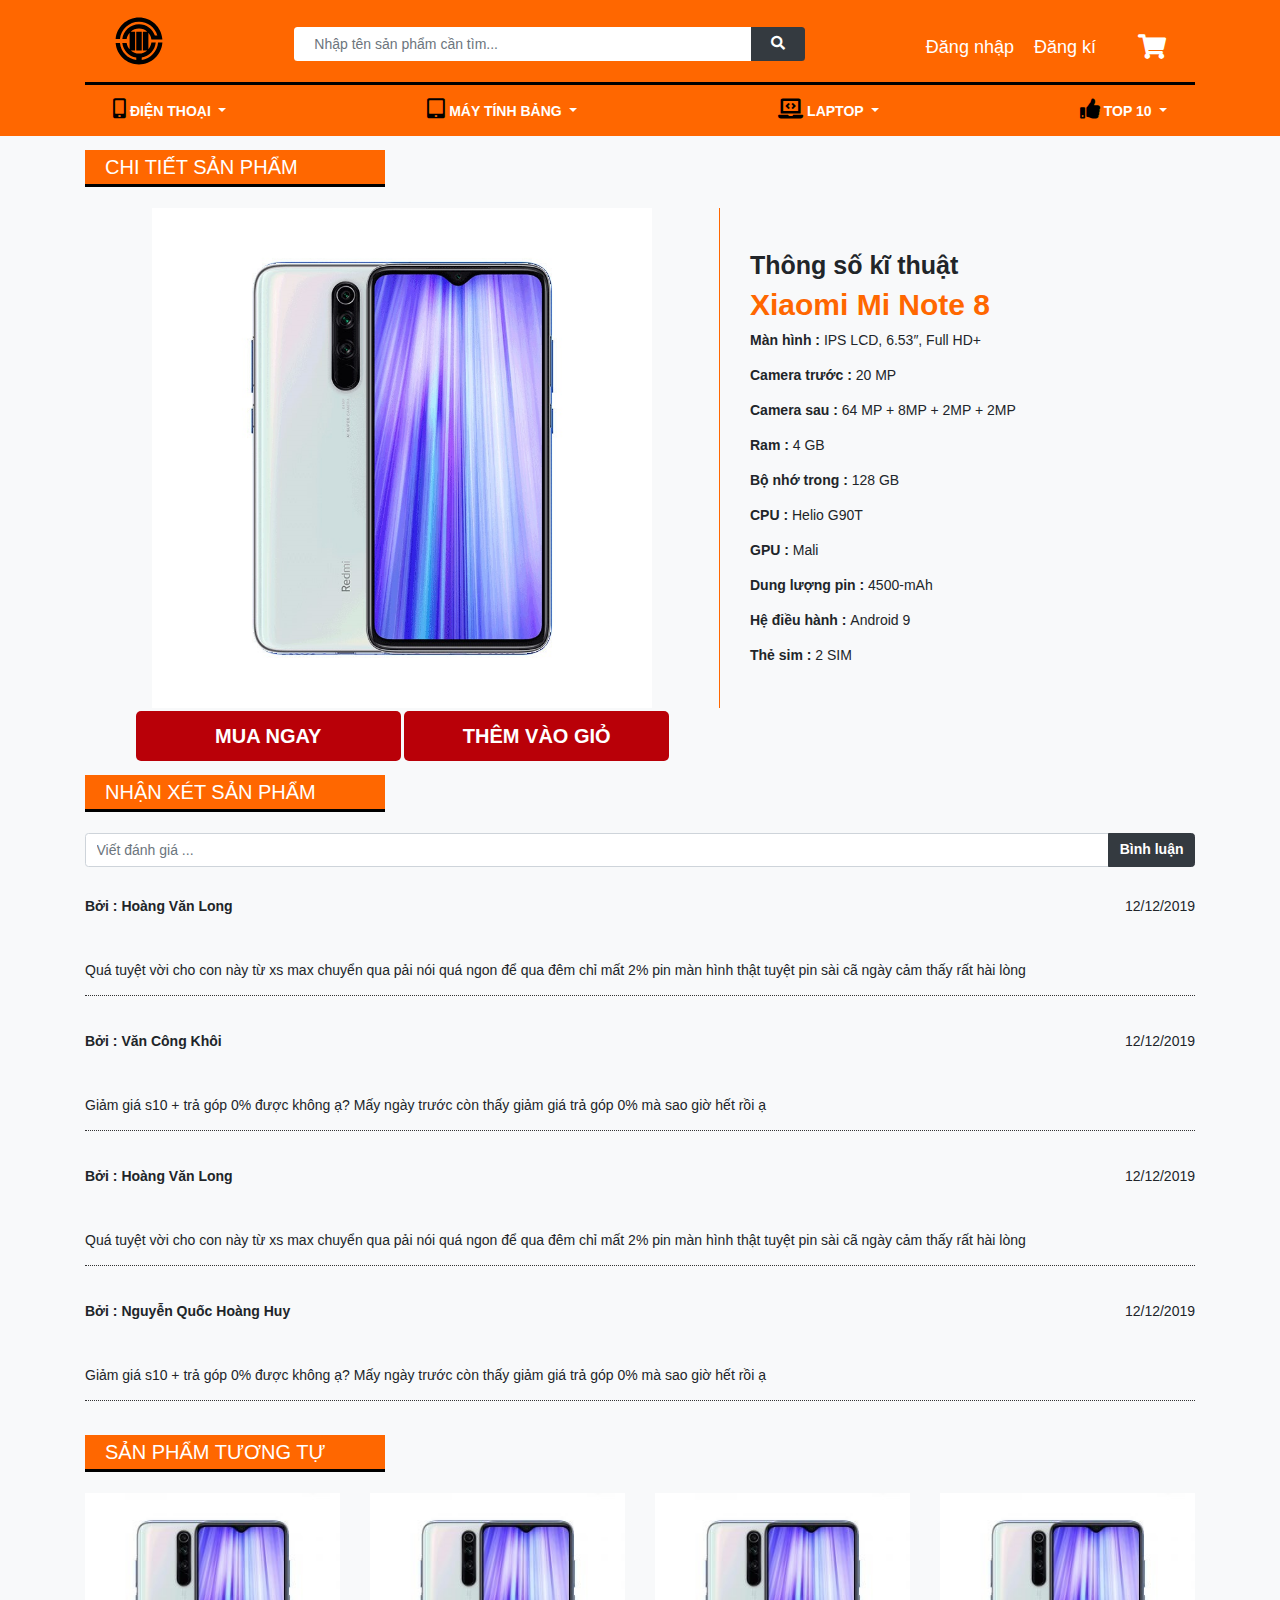
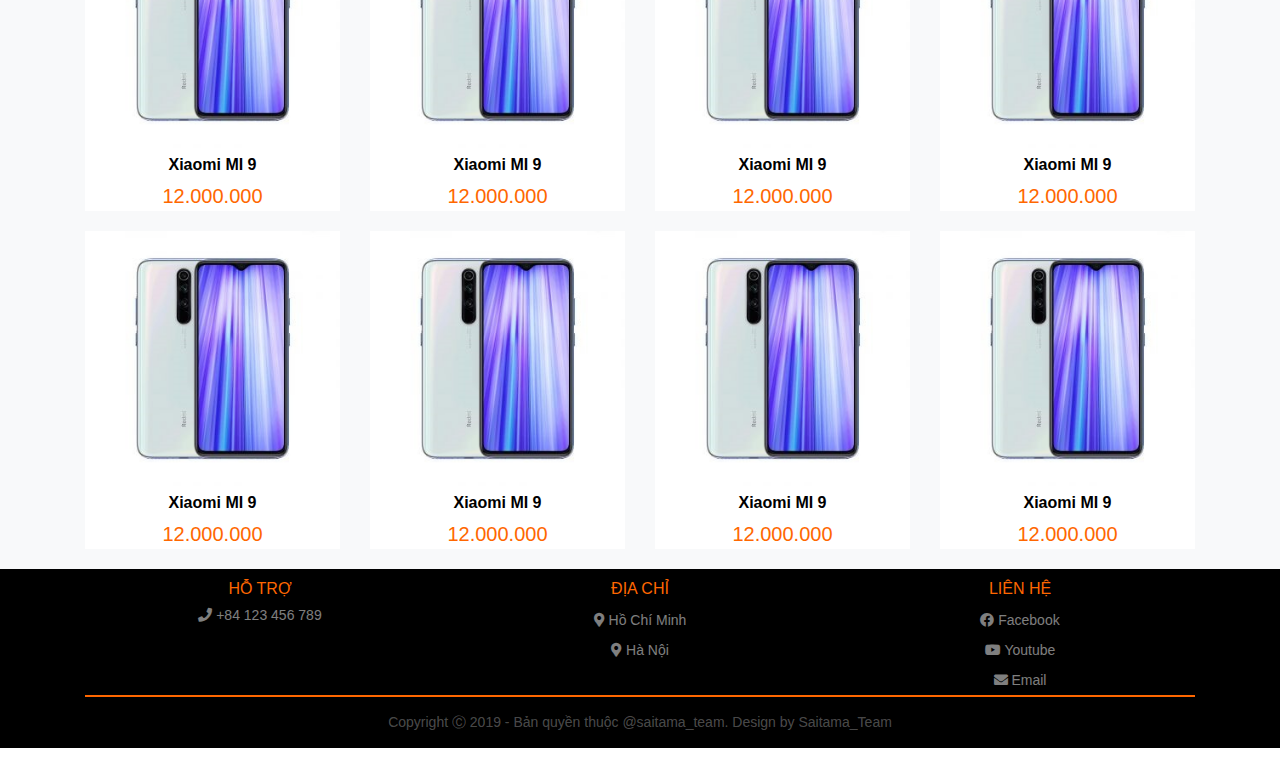
<file: Template/chitietsanpham.html>
<!doctype html>
<html lang="en">
<head>
    <meta charset="UTF-8">
    <meta name="viewport"
          content="width=device-width, initial-scale=1, shrink-to-fit=no, maximum-scale=1, user-scalable=no">
    <meta http-equiv="X-UA-Compatible" content="ie=edge">
    <link rel="icon" href="img/logo/logo.png" type="image">
    <title>Chi tiết sản phẩm | Saitama</title>

    <!--    JQUERY  -->
    <script src="lib/jquery/jquery-3.2.1.slim.min.js"></script>
    <!--    <script src="https://code.jquery.com/jquery-3.2.1.slim.min.js"></script>-->
    <!--    BOOTSTRAP   -->
    <link rel="stylesheet" href="lib/bootstrap/bootstrap.min.css">
    <!--    <link rel="stylesheet" href="https://maxcdn.bootstrapcdn.com/bootstrap/4.0.0/css/bootstrap.min.css">-->
    <script src="lib/bootstrap/bootstrap.min.js"></script>
    <!--    <script src="https://maxcdn.bootstrapcdn.com/bootstrap/4.0.0/js/bootstrap.min.js"></script>-->

    <!--    FONT AWESOME    -->
    <link rel="stylesheet" href="lib/fontawesome/css/all.css">

    <link rel="stylesheet" href="css/style.css">
    <link rel="stylesheet" href="css/chitietsanpham.css">
</head>
<body>

<header id="main_header">
    <div id="header_style">
        <div class="container">
            <div class="row">
                <!--=========   HEADER  =============-->
                <div class="col-md-12">
                    <nav class="main_header navbar">
                        <div class="col-md-2 col-3">
                            <a class="logo navbar-brand" href="index.html">
                                <img class="img-fluid" width="50" src="img/logo/logo.svg" alt="logo">
                            </a>
                        </div>
                        <div class="col-md-6 col-9">
                            <div class="search input-group mb-3">
                                <input type="text" class="form-control"
                                       placeholder="Nhập tên sản phẩm cần tìm...">
                                <div class="input-group-append">
                                    <button class="btn btn-dark" type="submit"><i class="fas fa-search"></i>
                                    </button>
                                </div>
                            </div>
                        </div>
                        <div class="col-md-4 col-12 login">
                            <a id="shopping_cart" class="fas fa-shopping-cart float-right mt-3 ml-5"
                               href="giohang.html"></a>
                            <a class="float-right mt-3" href="index.html" data-toggle="modal"
                               data-target="#regisModal">Đăng kí</a>
                            <a class="float-right mt-3" href="index.html" data-toggle="modal"
                               data-target="#loginModal">Đăng nhập</a>
                        </div>
                    </nav>
                </div>
                <!--==========   MENU    ============-->
                <div class="col-md-12">
                    <nav class="main_menu navbar" role="navigation">
                        <li class="nav-item dropdown">
                            <a class="nav-link dropdown-toggle" href="#" data-toggle="dropdown">
                                <i class="fas fa-mobile-alt"></i>
                                <span class="nav-link-inner-text">Điện thoại</span>
                            </a>
                            <div class="dropdown-menu w-100">
                                <a class="dropdown-item" href="#">Iphone</a>
                                <a class="dropdown-item" href="#">Samsung</a>
                                <a class="dropdown-item" href="#">Asus</a>
                                <a class="dropdown-item" href="#">Nokia</a>
                                <a class="dropdown-item" href="#">Xiaomi</a>
                            </div>
                        </li>
                        <li class="nav-item dropdown">
                            <a class="nav-link dropdown-toggle" href="#" data-toggle="dropdown">
                                <i class="fas fa-tablet-alt"></i>
                                <span class="nav-link-inner-text">Máy tính bảng</span>
                            </a>
                            <div class="dropdown-menu w-100">
                                <a class="dropdown-item" href="#">Ipad</a>
                                <a class="dropdown-item" href="#">Samsung</a>
                                <a class="dropdown-item" href="#">Lenove</a>
                                <a class="dropdown-item" href="#">Xiaomi</a>
                            </div>
                        </li>
                        <li class="nav-item dropdown ">
                            <a class="nav-link dropdown-toggle" href="#" data-toggle="dropdown">
                                <i class="fas fa-laptop-code"></i>
                                <span class="nav-link-inner-text">Laptop</span>
                            </a>
                            <div class="dropdown-menu w-100">
                                <a class="dropdown-item" href="#">Macbook</a>
                                <a class="dropdown-item" href="#">Dell</a>
                                <a class="dropdown-item" href="#">HP</a>
                                <a class="dropdown-item" href="#">Asus</a>
                                <a class="dropdown-item" href="#">MSI</a>
                                <a class="dropdown-item" href="#">Xiaomi</a>
                            </div>
                        </li>
                        <li class="nav-item dropdown">
                            <a class="nav-link dropdown-toggle" href="#" data-toggle="dropdown">
                                <i class="fas fa-thumbs-up"></i>
                                <span class="nav-link-inner-text">Top 10</span>
                            </a>
                            <div class="dropdown-menu w-100">
                                <a class="dropdown-item" href="#">Điện thoại</a>
                                <a class="dropdown-item" href="#">Máy tính bảng</a>
                                <a class="dropdown-item" href="#">Laptop</a>
                            </div>
                        </li>
                    </nav>
                </div>
            </div>
        </div>
    </div>
</header>

<section id="product_detail" class="bg-light">
    <div class="container">
        <!-- CHI TIẾT SẢN PHẨM-->
        <div class="py-3">
            <h3>Chi tiết sản phẩm</h3>
        </div>
        <div class="row">
            <div class="col-md-7 col-12">
                <div class="img_product_detail" align="center">
                    <img class="img-fluid" width="500px" alt="img" src="img/note8pro-t.jpg">
                </div>
                <div align="center">
                    <form action="thanhtoanonline.html" class="">
                        <button class="btn_buy col-md-5 buy_now mt-1" type="submit">Mua ngay</button>
                        <button class="btn_add col-md-5 add_shop_cart mt-1" type="button">Thêm vào giỏ</button>
                    </form>
                </div>
            </div>
            <div class="col-md-5 col-12">
                <div>
                    <h4 class="mt-5">Thông số kĩ thuật</h4>
                    <h5>Xiaomi Mi Note 8</h5>
                    <p>Màn hình : <span>IPS LCD, 6.53″, Full HD+</span></p>
                    <p>Camera trước :<span>  20 MP</span></p>
                    <p>Camera sau : <span>64 MP + 8MP + 2MP + 2MP</span></p>
                    <p>Ram : <span>4 GB</span></p>
                    <p>Bộ nhớ trong : <span>128 GB</span></p>
                    <p>CPU : <span>Helio G90T</span></p>
                    <p>GPU : <span>Mali</span></p>
                    <p>Dung lượng pin : <span>4500-mAh</span></p>
                    <p>Hệ điều hành : <span>Android 9</span></p>
                    <p>Thẻ sim : <span>2 SIM</span></p>
                </div>
            </div>
        </div>
        <!--ĐÁNH GIÁ SẢN PHẨM-->
        <div class="py-3">
            <h3>Nhận xét sản phẩm</h3>
        </div>
        <div class="product_evaluation">
            <form method="get">
                <div class="input-group mb-3">
                    <input type="text" class="form-control"
                           placeholder="Viết đánh giá ...">
                    <div class="input-group-append">
                        <button class="btn_evaluation btn btn-dark" type="submit">Bình luận</button>
                    </div>
                </div>
            </form>
            <div>
                <div class="user_evaluation">
                    <span class="float-right">12/12/2019</span>
                    <p>Bởi : Hoàng Văn Long</p>
                    <span>Quá tuyệt vời cho con này từ xs max chuyển qua pải nói quá ngon để qua đêm chỉ mất 2% pin màn hình thật tuyệt pin sài cã ngày cảm thấy rất hài lòng</span>
                </div>
                <div class="user_evaluation">
                    <span class="float-right">12/12/2019</span>
                    <p>Bởi : Văn Công Khôi</p>
                    <span>Giảm giá s10 + trả góp 0% được không ạ? Mấy ngày trước còn thấy giảm giá trả góp 0% mà sao giờ hết rồi ạ</span>
                </div>
                <div class="user_evaluation">
                    <span class="float-right">12/12/2019</span>
                    <p>Bởi : Hoàng Văn Long</p>
                    <span>Quá tuyệt vời cho con này từ xs max chuyển qua pải nói quá ngon để qua đêm chỉ mất 2% pin màn hình thật tuyệt pin sài cã ngày cảm thấy rất hài lòng</span>
                </div>
                <div class="user_evaluation">
                    <span class="float-right">12/12/2019</span>
                    <p>Bởi : Nguyễn Quốc Hoàng Huy</p>
                    <span>Giảm giá s10 + trả góp 0% được không ạ? Mấy ngày trước còn thấy giảm giá trả góp 0% mà sao giờ hết rồi ạ</span>
                </div>
            </div>
        </div>
        <!--SẢN PHẨM TƯƠNG TỰ-->
        <div class="py-3">
            <h3>Sản phẩm tương tự</h3>
        </div>
        <div class="product_similar">
            <div class="row">
                <div class="col-md-3 col-6">
                    <div class="product_item">
                        <div class="figure figure-img">
                            <a href="chitietsanpham.html">
                                <img class="img-fluid" src="img/smart_phone/note8pro-t-300x300.jpg" alt="img">
                            </a>
                        </div>
                        <h5 class="product_name"><a href="chitietsanpham.html">Xiaomi MI 9</a></h5>
                        <span class="product_price">12.000.000</span>
                    </div>
                </div>
                <div class="col-md-3 col-6">
                    <div class="product_item">
                        <div class="figure figure-img">
                            <a href="chitietsanpham.html">
                                <img class="img-fluid" src="img/smart_phone/note8pro-t-300x300.jpg" alt="img">
                            </a>
                        </div>
                        <h5 class="product_name"><a href="chitietsanpham.html">Xiaomi MI 9</a></h5>
                        <span class="product_price">12.000.000</span>
                    </div>
                </div>
                <div class="col-md-3 col-6">
                    <div class="product_item">
                        <div class="figure figure-img">
                            <a href="chitietsanpham.html">
                                <img class="img-fluid" src="img/smart_phone/note8pro-t-300x300.jpg" alt="img">
                            </a>
                        </div>
                        <h5 class="product_name"><a href="chitietsanpham.html">Xiaomi MI 9</a></h5>
                        <span class="product_price">12.000.000</span>
                    </div>
                </div>
                <div class="col-md-3 col-6">
                    <div class="product_item">
                        <div class="figure figure-img">
                            <a href="chitietsanpham.html">
                                <img class="img-fluid" src="img/smart_phone/note8pro-t-300x300.jpg" alt="img">
                            </a>
                        </div>
                        <h5 class="product_name"><a href="chitietsanpham.html">Xiaomi MI 9</a></h5>
                        <span class="product_price">12.000.000</span>
                    </div>
                </div>
                <div class="col-md-3 col-6">
                    <div class="product_item">
                        <div class="figure figure-img">
                            <a href="chitietsanpham.html">
                                <img class="img-fluid" src="img/smart_phone/note8pro-t-300x300.jpg" alt="img">
                            </a>
                        </div>
                        <h5 class="product_name"><a href="chitietsanpham.html">Xiaomi MI 9</a></h5>
                        <span class="product_price">12.000.000</span>
                    </div>
                </div>
                <div class="col-md-3 col-6">
                    <div class="product_item">
                        <div class="figure figure-img">
                            <a href="chitietsanpham.html">
                                <img class="img-fluid" src="img/smart_phone/note8pro-t-300x300.jpg" alt="img">
                            </a>
                        </div>
                        <h5 class="product_name"><a href="chitietsanpham.html">Xiaomi MI 9</a></h5>
                        <span class="product_price">12.000.000</span>
                    </div>
                </div>
                <div class="col-md-3 col-6">
                    <div class="product_item">
                        <div class="figure figure-img">
                            <a href="chitietsanpham.html">
                                <img class="img-fluid" src="img/smart_phone/note8pro-t-300x300.jpg" alt="img">
                            </a>
                        </div>
                        <h5 class="product_name"><a href="chitietsanpham.html">Xiaomi MI 9</a></h5>
                        <span class="product_price">12.000.000</span>
                    </div>
                </div>
                <div class="col-md-3 col-6">
                    <div class="product_item">
                        <div class="figure figure-img">
                            <a href="chitietsanpham.html">
                                <img class="img-fluid" src="img/smart_phone/note8pro-t-300x300.jpg" alt="img">
                            </a>
                        </div>
                        <h5 class="product_name"><a href="chitietsanpham.html">Xiaomi MI 9</a></h5>
                        <span class="product_price">12.000.000</span>
                    </div>
                </div>
            </div>
        </div>
    </div>
</section>

<footer id="main_footer">
    <div class="container">
        <div class="row text-center">
            <div class="col-md-4 col-4">
                <div class="footer">
                    <h4>Hỗ trợ</h4>
                    <div class="support">
                        <i class="fa fa-phone"></i>
                        <span>+84 123 456 789</span>
                    </div>
                </div>
            </div>
            <div class="col-md-4 col-4">
                <div class="footer">
                    <h4>Địa chỉ</h4>
                    <div>
                        <a>
                            <i class="fas fa-map-marker-alt"></i>
                            <span>Hồ Chí Minh</span>
                        </a>
                    </div>
                    <div>
                        <a>
                            <i class="fas fa-map-marker-alt"></i>
                            <span>Hà Nội</span>
                        </a>
                    </div>
                </div>
            </div>
            <div class="col-md-4 col-4">
                <div class="footer">
                    <h4>Liên hệ</h4>
                    <div>
                        <a class="contact" href="#">
                            <i class="fab fa-facebook"></i>
                            <span>Facebook</span>
                        </a>
                    </div>
                    <div>
                        <a class="contact" href="#">
                            <i class="fab fa-youtube"></i>
                            <span>Youtube</span>
                        </a>
                    </div>
                    <div>
                        <a class="contact" href="#">
                            <i class="fas fa-envelope"></i>
                            <span>Email</span>
                        </a>
                    </div>
                </div>
            </div>
        </div>
        <div class="copy_right text-center">
            <p>Copyright &#x24B8; 2019 - Bản quyền thuộc @saitama_team. Design by Saitama_Team</p>
        </div>
    </div>
</footer>

<!--=================    LOGIN   ==============-->
<!-- Modal -->
<div class="modal fade" id="loginModal" tabindex="-1" role="dialog">
    <div class="modal-dialog" role="document">
        <div class="modal-content w-75 m-auto">
            <div class="card-body">
                <h4 class="text-center font-weight-bold">Đăng nhập</h4>
                <hr>
                <form action="index.html" method="GET" class="form-signin">
                    <div class="form-label-group mb-5 mt-5">
                        <input name="username" type="text" id="inputEmail" class="form-control"
                               placeholder="Nhập tên đăng nhập"
                               autofocus>
                    </div>
                    <div class="form-label-group mb-5">
                        <input name="password" type="password" id="inputPassword" class="form-control"
                               placeholder="Nhập mật khẩu"
                        >
                    </div>
                    <div class="custom-control custom-checkbox mb-4">
                        <input type="checkbox" class="custom-control-input" id="customCheck1">
                        <label class="custom-control-label" for="customCheck1">Nhớ mật khẩu</label>
                    </div>
                    <button class="btn_login btn btn-lg btn-block text-uppercase" type="submit">Đăng
                        nhập
                    </button>
                </form>
            </div>
        </div>
    </div>
</div>

<!--=================    REGIS   ==============-->
<!-- Modal -->
<div class="modal fade" id="regisModal" tabindex="-1" role="dialog">
    <div class="modal-dialog" role="document">
        <div class="modal-content  w-75 m-auto">
            <div class="card-body">
                <h4 class="card-title text-center font-weight-bold">Đăng ký</h4>
                <hr>
                <form action="index.html" method="GET" class="form-regis">
                    <div class="form-label-group mb-4 mt-5">
                        <input name="user_register" type="text" id="inputUser" class="form-control"
                               placeholder="Nhập tên đăng nhập"
                               autofocus>
                    </div>
                    <div class="form-label-group mb-4">
                        <input name="pass_register" type="password" id="inputPass" class="form-control"
                               placeholder="Nhập mật khẩu"
                        >
                    </div>
                    <div class="form-label-group mb-4">
                        <input name="rePass_register" type="password" id="inputRePass" class="form-control"
                               placeholder="Nhập lại mật khẩu"
                        >
                    </div>
                    <div class="form-label-group mb-4">
                        <input name="name_register" type="text" id="inputName" class="form-control"
                               placeholder="Nhập họ và tên"
                        >
                    </div>
                    <div class="form-label-group mb-4">
                        <input name="mail_register" type="email" id="inputMail" class="form-control"
                               placeholder="Nhập Email"
                        >
                    </div>
                    <div class="form-label-group mb-4">
                        <input name="phone_register" type="tel" id="inputPhone" class="form-control"
                               placeholder="Nhập số điện thoại"
                        >
                    </div>
                    <button class="btn_regis btn btn-lg btn-block text-uppercase" type="submit">Đăng
                        ký
                    </button>
                </form>
            </div>
        </div>
    </div>
</div>
</body>
</html>
</file>
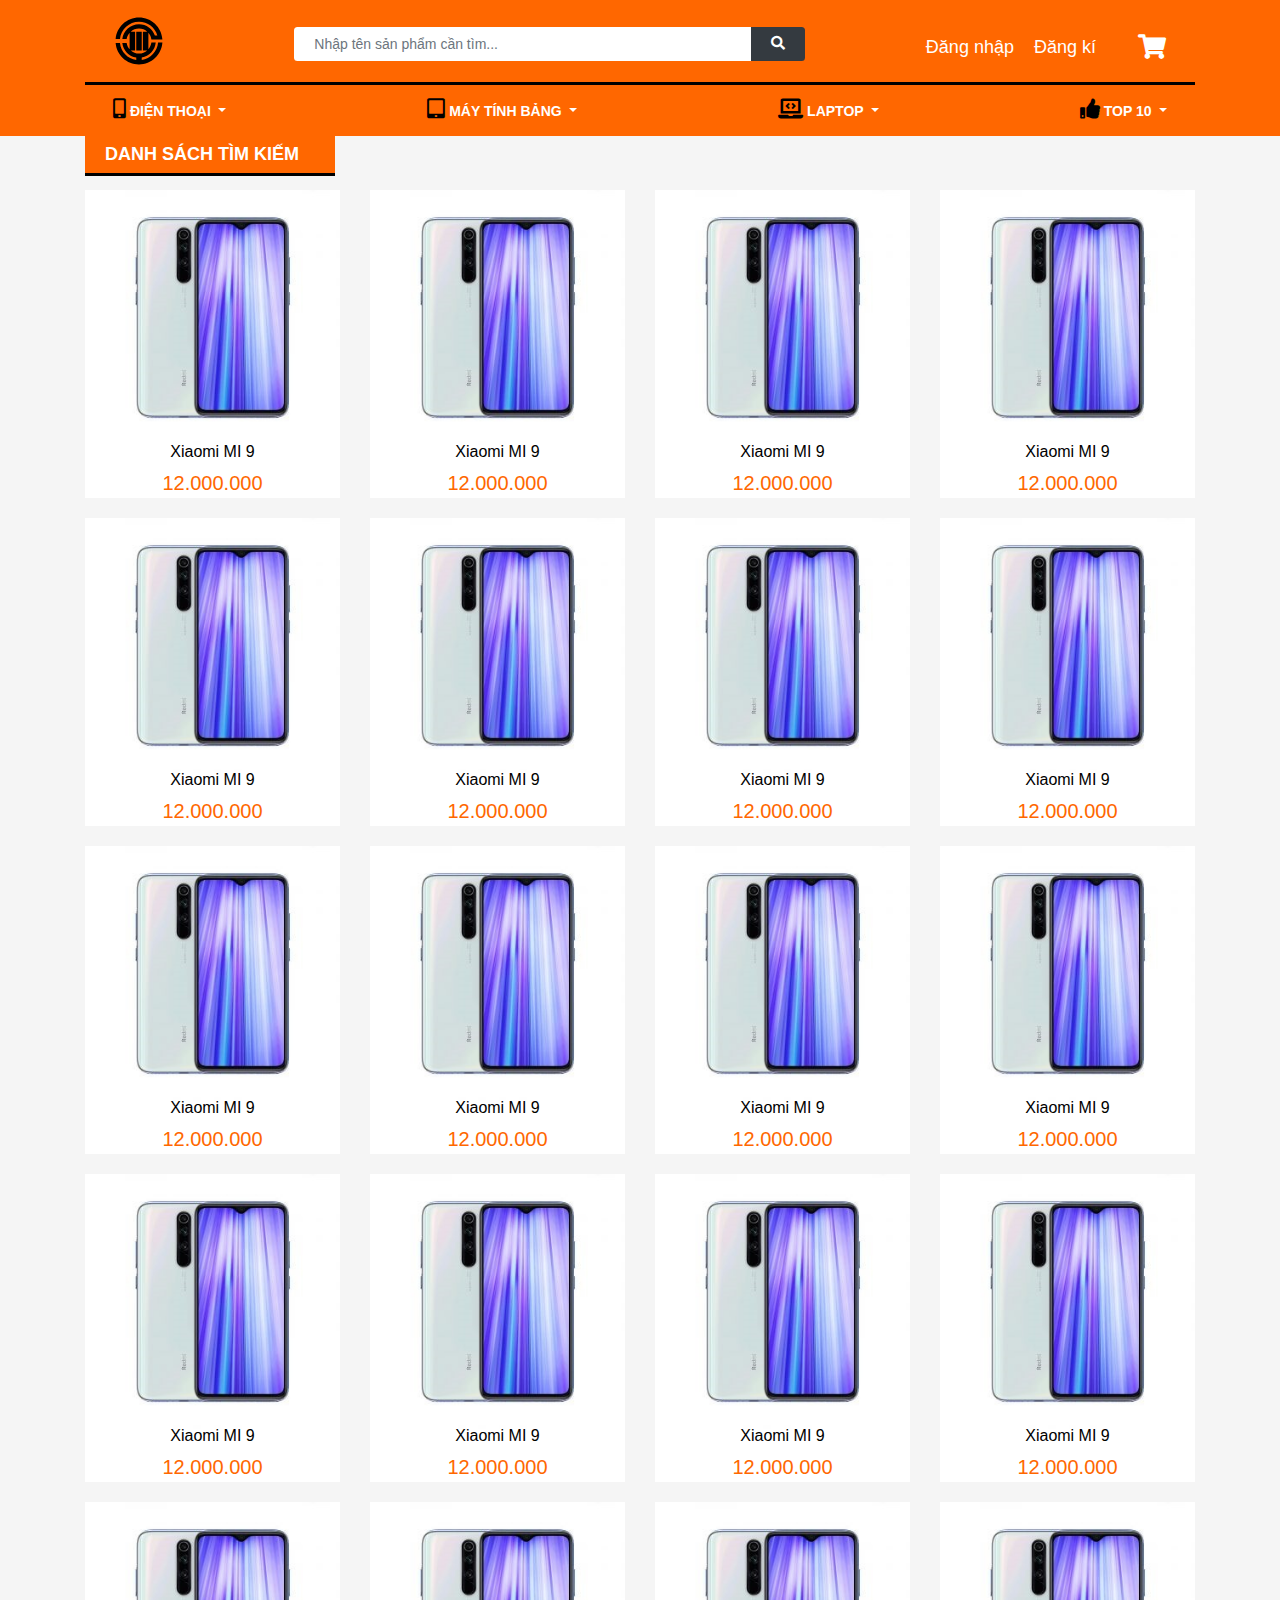
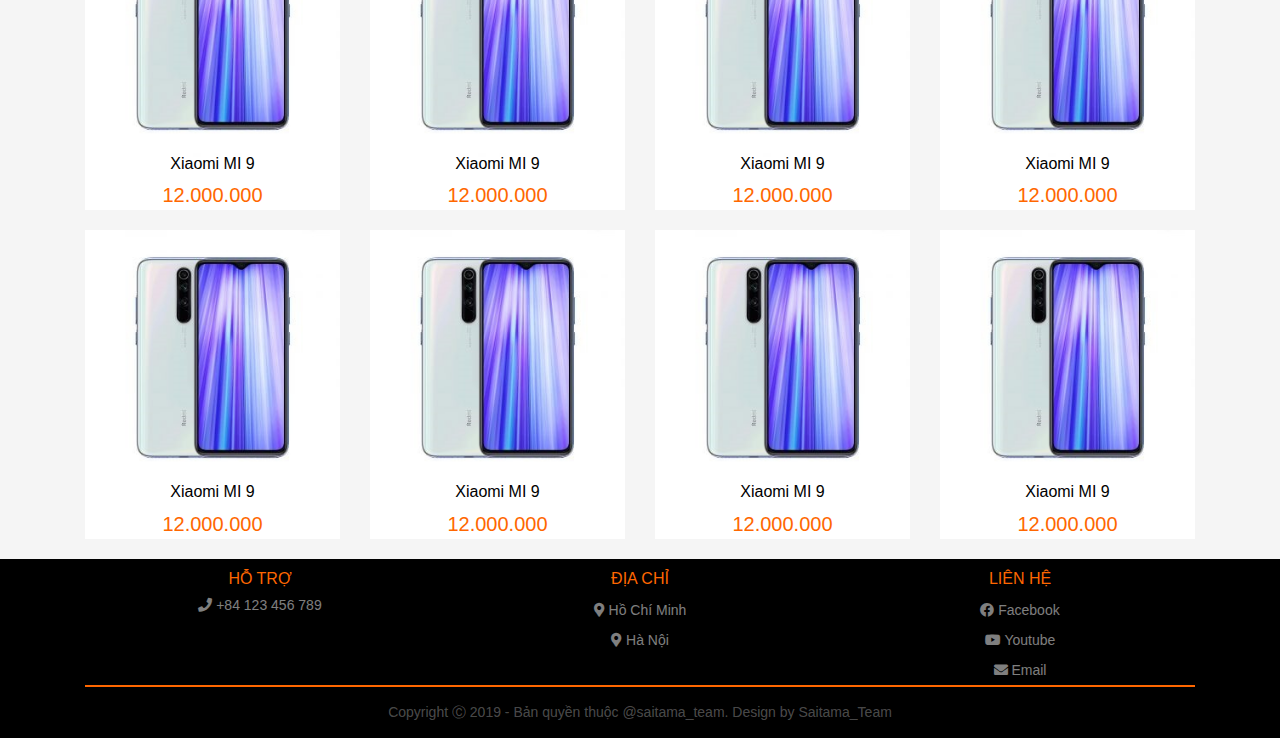
<file: Template/danhsachsanpham.html>
<!doctype html>
<html lang="en">
<head>
    <meta charset="UTF-8">
    <meta name="viewport"
          content="width=device-width, initial-scale=1, shrink-to-fit=no, maximum-scale=1, user-scalable=no">
    <meta http-equiv="X-UA-Compatible" content="ie=edge">
    <link rel="icon" href="img/logo/logo.png" type="image">
    <title>Danh sách sản phẩm | Saitama</title>

    <!--    JQUERY  -->
    <script src="lib/jquery/jquery-3.2.1.slim.min.js"></script>

    <!--    BOOTSTRAP   -->
    <link rel="stylesheet" href="lib/bootstrap/bootstrap.min.css">
    <script src="lib/bootstrap/bootstrap.min.js"></script>
    <script src="lib/bootstrap/popper.min.js"></script>

    <!--    FONT AWESOME    -->
    <link rel="stylesheet" href="lib/fontawesome/css/all.css">

    <link rel="stylesheet" href="css/style.css">
</head>
<body>
<header id="main_header">
    <div id="header_style">
        <div class="container">
            <div class="row">
                <!--=========   HEADER  =============-->
                <div class="col-md-12">
                    <nav class="main_header navbar">
                        <div class="col-md-2 col-3">
                            <a class="logo navbar-brand" href="index.html">
                                <img class="img-fluid" width="50" src="img/logo/logo.svg" alt="logo">
                            </a>
                        </div>
                        <div class="col-md-6 col-9">
                            <div class="search input-group mb-3">
                                <input type="text" class="form-control"
                                       placeholder="Nhập tên sản phẩm cần tìm...">
                                <div class="input-group-append">
                                    <button class="btn btn-dark" type="submit"><i class="fas fa-search"></i>
                                    </button>
                                </div>
                            </div>
                        </div>
                        <div class="col-md-4 col-12 login">
                            <a id="shopping_cart" class="fas fa-shopping-cart float-right mt-3 ml-5"
                               href="giohang.html"></a>
                            <a class="float-right mt-3" href="index.html" data-toggle="modal"
                               data-target="#regisModal">Đăng kí</a>
                            <a class="float-right mt-3" href="index.html" data-toggle="modal"
                               data-target="#loginModal">Đăng nhập</a>
                        </div>
                    </nav>
                </div>
                <!--==========   MENU    ============-->
                <div class="col-md-12">
                    <nav class="main_menu navbar" role="navigation">
                        <li class="nav-item dropdown">
                            <a class="nav-link dropdown-toggle" href="#" data-toggle="dropdown">
                                <i class="fas fa-mobile-alt"></i>
                                <span class="nav-link-inner-text">Điện thoại</span>
                            </a>
                            <div class="dropdown-menu w-100">
                                <a class="dropdown-item" href="#">Iphone</a>
                                <a class="dropdown-item" href="#">Samsung</a>
                                <a class="dropdown-item" href="#">Asus</a>
                                <a class="dropdown-item" href="#">Nokia</a>
                                <a class="dropdown-item" href="#">Xiaomi</a>
                            </div>
                        </li>
                        <li class="nav-item dropdown">
                            <a class="nav-link dropdown-toggle" href="#" data-toggle="dropdown">
                                <i class="fas fa-tablet-alt"></i>
                                <span class="nav-link-inner-text">Máy tính bảng</span>
                            </a>
                            <div class="dropdown-menu w-100">
                                <a class="dropdown-item" href="#">Ipad</a>
                                <a class="dropdown-item" href="#">Samsung</a>
                                <a class="dropdown-item" href="#">Lenove</a>
                                <a class="dropdown-item" href="#">Xiaomi</a>
                            </div>
                        </li>
                        <li class="nav-item dropdown ">
                            <a class="nav-link dropdown-toggle" href="#" data-toggle="dropdown">
                                <i class="fas fa-laptop-code"></i>
                                <span class="nav-link-inner-text">Laptop</span>
                            </a>
                            <div class="dropdown-menu w-100">
                                <a class="dropdown-item" href="#">Macbook</a>
                                <a class="dropdown-item" href="#">Dell</a>
                                <a class="dropdown-item" href="#">HP</a>
                                <a class="dropdown-item" href="#">Asus</a>
                                <a class="dropdown-item" href="#">MSI</a>
                                <a class="dropdown-item" href="#">Xiaomi</a>
                            </div>
                        </li>
                        <li class="nav-item dropdown">
                            <a class="nav-link dropdown-toggle" href="#" data-toggle="dropdown">
                                <i class="fas fa-thumbs-up"></i>
                                <span class="nav-link-inner-text">Top 10</span>
                            </a>
                            <div class="dropdown-menu w-100">
                                <a class="dropdown-item" href="#">Điện thoại</a>
                                <a class="dropdown-item" href="#">Máy tính bảng</a>
                                <a class="dropdown-item" href="#">Laptop</a>
                            </div>
                        </li>
                    </nav>
                </div>
            </div>
        </div>
    </div>
</header>
<section id="main_body">
    <div class="container">

        <!--==========  PRODUCT LIsT    ==========-->
        <div class="product">
            <!--=============   SMART PHONE ==================-->
            <div class="smart_phone">
                <p class="tilte">Danh sách tìm kiếm</p>
                <div class="row">
                    <div class="col-md-3 col-6">
                        <div class="product_item">
                            <div class="figure figure-img">
                                <a href="chitietsanpham.html">
                                    <img class="img-fluid" src="img/smart_phone/note8pro-t-300x300.jpg" alt="img">
                                </a>
                            </div>
                            <h5 class="product_name"><a href="chitietsanpham.html">Xiaomi MI 9</a></h5>
                            <span class="product_price">12.000.000</span>
                        </div>
                    </div>
                    <div class="col-md-3 col-6">
                        <div class="product_item">
                            <div class="figure figure-img">
                                <a href="chitietsanpham.html">
                                    <img class="img-fluid" src="img/smart_phone/note8pro-t-300x300.jpg" alt="img">
                                </a>
                            </div>
                            <h5 class="product_name"><a href="chitietsanpham.html">Xiaomi MI 9</a></h5>
                            <span class="product_price">12.000.000</span>
                        </div>
                    </div>
                    <div class="col-md-3 col-6">
                        <div class="product_item">
                            <div class="figure figure-img">
                                <a href="chitietsanpham.html">
                                    <img class="img-fluid" src="img/smart_phone/note8pro-t-300x300.jpg" alt="img">
                                </a>
                            </div>
                            <h5 class="product_name"><a href="chitietsanpham.html">Xiaomi MI 9</a></h5>
                            <span class="product_price">12.000.000</span>
                        </div>
                    </div>
                    <div class="col-md-3 col-6">
                        <div class="product_item">
                            <div class="figure figure-img">
                                <a href="chitietsanpham.html">
                                    <img class="img-fluid" src="img/smart_phone/note8pro-t-300x300.jpg" alt="img">
                                </a>
                            </div>
                            <h5 class="product_name"><a href="chitietsanpham.html">Xiaomi MI 9</a></h5>
                            <span class="product_price">12.000.000</span>
                        </div>
                    </div>
                    <div class="col-md-3 col-6">
                        <div class="product_item">
                            <div class="figure figure-img">
                                <a href="chitietsanpham.html">
                                    <img class="img-fluid" src="img/smart_phone/note8pro-t-300x300.jpg" alt="img">
                                </a>
                            </div>
                            <h5 class="product_name"><a href="chitietsanpham.html">Xiaomi MI 9</a></h5>
                            <span class="product_price">12.000.000</span>
                        </div>
                    </div>
                    <div class="col-md-3 col-6">
                        <div class="product_item">
                            <div class="figure figure-img">
                                <a href="chitietsanpham.html">
                                    <img class="img-fluid" src="img/smart_phone/note8pro-t-300x300.jpg" alt="img">
                                </a>
                            </div>
                            <h5 class="product_name"><a href="chitietsanpham.html">Xiaomi MI 9</a></h5>
                            <span class="product_price">12.000.000</span>
                        </div>
                    </div>
                    <div class="col-md-3 col-6">
                        <div class="product_item">
                            <div class="figure figure-img">
                                <a href="chitietsanpham.html">
                                    <img class="img-fluid" src="img/smart_phone/note8pro-t-300x300.jpg" alt="img">
                                </a>
                            </div>
                            <h5 class="product_name"><a href="chitietsanpham.html">Xiaomi MI 9</a></h5>
                            <span class="product_price">12.000.000</span>
                        </div>
                    </div>
                    <div class="col-md-3 col-6">
                        <div class="product_item">
                            <div class="figure figure-img">
                                <a href="chitietsanpham.html">
                                    <img class="img-fluid" src="img/smart_phone/note8pro-t-300x300.jpg" alt="img">
                                </a>
                            </div>
                            <h5 class="product_name"><a href="chitietsanpham.html">Xiaomi MI 9</a></h5>
                            <span class="product_price">12.000.000</span>
                        </div>
                    </div>
                    <div class="col-md-3 col-6">
                        <div class="product_item">
                            <div class="figure figure-img">
                                <a href="chitietsanpham.html">
                                    <img class="img-fluid" src="img/smart_phone/note8pro-t-300x300.jpg" alt="img">
                                </a>
                            </div>
                            <h5 class="product_name"><a href="chitietsanpham.html">Xiaomi MI 9</a></h5>
                            <span class="product_price">12.000.000</span>
                        </div>
                    </div>
                    <div class="col-md-3 col-6">
                        <div class="product_item">
                            <div class="figure figure-img">
                                <a href="chitietsanpham.html">
                                    <img class="img-fluid" src="img/smart_phone/note8pro-t-300x300.jpg" alt="img">
                                </a>
                            </div>
                            <h5 class="product_name"><a href="chitietsanpham.html">Xiaomi MI 9</a></h5>
                            <span class="product_price">12.000.000</span>
                        </div>
                    </div>
                    <div class="col-md-3 col-6">
                        <div class="product_item">
                            <div class="figure figure-img">
                                <a href="chitietsanpham.html">
                                    <img class="img-fluid" src="img/smart_phone/note8pro-t-300x300.jpg" alt="img">
                                </a>
                            </div>
                            <h5 class="product_name"><a href="chitietsanpham.html">Xiaomi MI 9</a></h5>
                            <span class="product_price">12.000.000</span>
                        </div>
                    </div>
                    <div class="col-md-3 col-6">
                        <div class="product_item">
                            <div class="figure figure-img">
                                <a href="chitietsanpham.html">
                                    <img class="img-fluid" src="img/smart_phone/note8pro-t-300x300.jpg" alt="img">
                                </a>
                            </div>
                            <h5 class="product_name"><a href="chitietsanpham.html">Xiaomi MI 9</a></h5>
                            <span class="product_price">12.000.000</span>
                        </div>
                    </div>
                    <div class="col-md-3 col-6">
                        <div class="product_item">
                            <div class="figure figure-img">
                                <a href="chitietsanpham.html">
                                    <img class="img-fluid" src="img/smart_phone/note8pro-t-300x300.jpg" alt="img">
                                </a>
                            </div>
                            <h5 class="product_name"><a href="chitietsanpham.html">Xiaomi MI 9</a></h5>
                            <span class="product_price">12.000.000</span>
                        </div>
                    </div>
                    <div class="col-md-3 col-6">
                        <div class="product_item">
                            <div class="figure figure-img">
                                <a href="chitietsanpham.html">
                                    <img class="img-fluid" src="img/smart_phone/note8pro-t-300x300.jpg" alt="img">
                                </a>
                            </div>
                            <h5 class="product_name"><a href="chitietsanpham.html">Xiaomi MI 9</a></h5>
                            <span class="product_price">12.000.000</span>
                        </div>
                    </div>
                    <div class="col-md-3 col-6">
                        <div class="product_item">
                            <div class="figure figure-img">
                                <a href="chitietsanpham.html">
                                    <img class="img-fluid" src="img/smart_phone/note8pro-t-300x300.jpg" alt="img">
                                </a>
                            </div>
                            <h5 class="product_name"><a href="chitietsanpham.html">Xiaomi MI 9</a></h5>
                            <span class="product_price">12.000.000</span>
                        </div>
                    </div>
                    <div class="col-md-3 col-6">
                        <div class="product_item">
                            <div class="figure figure-img">
                                <a href="chitietsanpham.html">
                                    <img class="img-fluid" src="img/smart_phone/note8pro-t-300x300.jpg" alt="img">
                                </a>
                            </div>
                            <h5 class="product_name"><a href="chitietsanpham.html">Xiaomi MI 9</a></h5>
                            <span class="product_price">12.000.000</span>
                        </div>
                    </div>
                    <div class="col-md-3 col-6">
                        <div class="product_item">
                            <div class="figure figure-img">
                                <a href="chitietsanpham.html">
                                    <img class="img-fluid" src="img/smart_phone/note8pro-t-300x300.jpg" alt="img">
                                </a>
                            </div>
                            <h5 class="product_name"><a href="chitietsanpham.html">Xiaomi MI 9</a></h5>
                            <span class="product_price">12.000.000</span>
                        </div>
                    </div>
                    <div class="col-md-3 col-6">
                        <div class="product_item">
                            <div class="figure figure-img">
                                <a href="chitietsanpham.html">
                                    <img class="img-fluid" src="img/smart_phone/note8pro-t-300x300.jpg" alt="img">
                                </a>
                            </div>
                            <h5 class="product_name"><a href="chitietsanpham.html">Xiaomi MI 9</a></h5>
                            <span class="product_price">12.000.000</span>
                        </div>
                    </div>
                    <div class="col-md-3 col-6">
                        <div class="product_item">
                            <div class="figure figure-img">
                                <a href="chitietsanpham.html">
                                    <img class="img-fluid" src="img/smart_phone/note8pro-t-300x300.jpg" alt="img">
                                </a>
                            </div>
                            <h5 class="product_name"><a href="chitietsanpham.html">Xiaomi MI 9</a></h5>
                            <span class="product_price">12.000.000</span>
                        </div>
                    </div>
                    <div class="col-md-3 col-6">
                        <div class="product_item">
                            <div class="figure figure-img">
                                <a href="chitietsanpham.html">
                                    <img class="img-fluid" src="img/smart_phone/note8pro-t-300x300.jpg" alt="img">
                                </a>
                            </div>
                            <h5 class="product_name"><a href="chitietsanpham.html">Xiaomi MI 9</a></h5>
                            <span class="product_price">12.000.000</span>
                        </div>
                    </div>
                    <div class="col-md-3 col-6">
                        <div class="product_item">
                            <div class="figure figure-img">
                                <a href="chitietsanpham.html">
                                    <img class="img-fluid" src="img/smart_phone/note8pro-t-300x300.jpg" alt="img">
                                </a>
                            </div>
                            <h5 class="product_name"><a href="chitietsanpham.html">Xiaomi MI 9</a></h5>
                            <span class="product_price">12.000.000</span>
                        </div>
                    </div>
                    <div class="col-md-3 col-6">
                        <div class="product_item">
                            <div class="figure figure-img">
                                <a href="chitietsanpham.html">
                                    <img class="img-fluid" src="img/smart_phone/note8pro-t-300x300.jpg" alt="img">
                                </a>
                            </div>
                            <h5 class="product_name"><a href="chitietsanpham.html">Xiaomi MI 9</a></h5>
                            <span class="product_price">12.000.000</span>
                        </div>
                    </div>
                    <div class="col-md-3 col-6">
                        <div class="product_item">
                            <div class="figure figure-img">
                                <a href="chitietsanpham.html">
                                    <img class="img-fluid" src="img/smart_phone/note8pro-t-300x300.jpg" alt="img">
                                </a>
                            </div>
                            <h5 class="product_name"><a href="chitietsanpham.html">Xiaomi MI 9</a></h5>
                            <span class="product_price">12.000.000</span>
                        </div>
                    </div>
                    <div class="col-md-3 col-6">
                        <div class="product_item">
                            <div class="figure figure-img">
                                <a href="chitietsanpham.html">
                                    <img class="img-fluid" src="img/smart_phone/note8pro-t-300x300.jpg" alt="img">
                                </a>
                            </div>
                            <h5 class="product_name"><a href="chitietsanpham.html">Xiaomi MI 9</a></h5>
                            <span class="product_price">12.000.000</span>
                        </div>
                    </div>

                </div>
            </div>

        </div>
    </div>
</section>
<footer id="main_footer">
    <div class="container">
        <div class="row text-center">
            <div class="col-md-4 col-4">
                <div class="footer">
                    <h4>Hỗ trợ</h4>
                    <div class="support">
                        <i class="fa fa-phone"></i>
                        <span>+84 123 456 789</span>
                    </div>
                </div>
            </div>
            <div class="col-md-4 col-4">
                <div class="footer">
                    <h4>Địa chỉ</h4>
                    <div>
                        <a>
                            <i class="fas fa-map-marker-alt"></i>
                            <span>Hồ Chí Minh</span>
                        </a>
                    </div>
                    <div>
                        <a>
                            <i class="fas fa-map-marker-alt"></i>
                            <span>Hà Nội</span>
                        </a>
                    </div>
                </div>
            </div>
            <div class="col-md-4 col-4">
                <div class="footer">
                    <h4>Liên hệ</h4>
                    <div>
                        <a class="contact" href="#">
                            <i class="fab fa-facebook"></i>
                            <span>Facebook</span>
                        </a>
                    </div>
                    <div>
                        <a class="contact" href="#">
                            <i class="fab fa-youtube"></i>
                            <span>Youtube</span>
                        </a>
                    </div>
                    <div>
                        <a class="contact" href="#">
                            <i class="fas fa-envelope"></i>
                            <span>Email</span>
                        </a>
                    </div>
                </div>
            </div>
        </div>
        <div class="copy_right text-center">
            <p>Copyright &#x24B8; 2019 - Bản quyền thuộc @saitama_team. Design by Saitama_Team</p>
        </div>
    </div>
</footer>
<!--=================    LOGIN   ==============-->
<!-- Modal -->
<div class="modal fade" id="loginModal" tabindex="-1" role="dialog">
    <div class="modal-dialog" role="document">
        <div class="modal-content w-75 m-auto">
            <div class="card-body">
                <h4 class="text-center font-weight-bold">Đăng nhập</h4>
                <hr>
                <form action="index.html" method="GET" class="form-signin">
                    <div class="form-label-group mb-5 mt-5">
                        <input name="username" type="text" id="inputEmail" class="form-control"
                               placeholder="Nhập tên đăng nhập"
                               autofocus>
                    </div>
                    <div class="form-label-group mb-5">
                        <input name="password" type="password" id="inputPassword" class="form-control"
                               placeholder="Nhập mật khẩu"
                        >
                    </div>
                    <div class="custom-control custom-checkbox mb-4">
                        <input type="checkbox" class="custom-control-input" id="customCheck1">
                        <label class="custom-control-label" for="customCheck1">Nhớ mật khẩu</label>
                    </div>
                    <button class="btn_login btn btn-lg btn-block text-uppercase" type="submit">Đăng
                        nhập
                    </button>
                </form>
            </div>
        </div>
    </div>
</div>


<!--=================    REGIS   ==============-->
<!-- Modal -->
<div class="modal fade" id="regisModal" tabindex="-1" role="dialog">
    <div class="modal-dialog" role="document">
        <div class="modal-content  w-75 m-auto">
            <div class="card-body">
                <h4 class="card-title text-center font-weight-bold">Đăng ký</h4>
                <hr>
                <form action="index.html" method="GET" class="form-regis">
                    <div class="form-label-group mb-4 mt-5">
                        <input name="user_register" type="text" id="inputUser" class="form-control"
                               placeholder="Nhập tên đăng nhập"
                               autofocus>
                    </div>
                    <div class="form-label-group mb-4">
                        <input name="pass_register" type="password" id="inputPass" class="form-control"
                               placeholder="Nhập mật khẩu"
                        >
                    </div>
                    <div class="form-label-group mb-4">
                        <input name="rePass_register" type="password" id="inputRePass" class="form-control"
                               placeholder="Nhập lại mật khẩu"
                        >
                    </div>
                    <div class="form-label-group mb-4">
                        <input name="name_register" type="text" id="inputName" class="form-control"
                               placeholder="Nhập họ và tên"
                        >
                    </div>
                    <div class="form-label-group mb-4">
                        <input name="mail_register" type="email" id="inputMail" class="form-control"
                               placeholder="Nhập Email"
                        >
                    </div>
                    <div class="form-label-group mb-4">
                        <input name="phone_register" type="tel" id="inputPhone" class="form-control"
                               placeholder="Nhập số điện thoại"
                        >
                    </div>
                    <button class="btn_regis btn btn-lg btn-block text-uppercase" type="submit">Đăng
                        ký
                    </button>
                </form>
            </div>
        </div>
    </div>
</div>
</body>
</html>
</body>
</html>
</file>
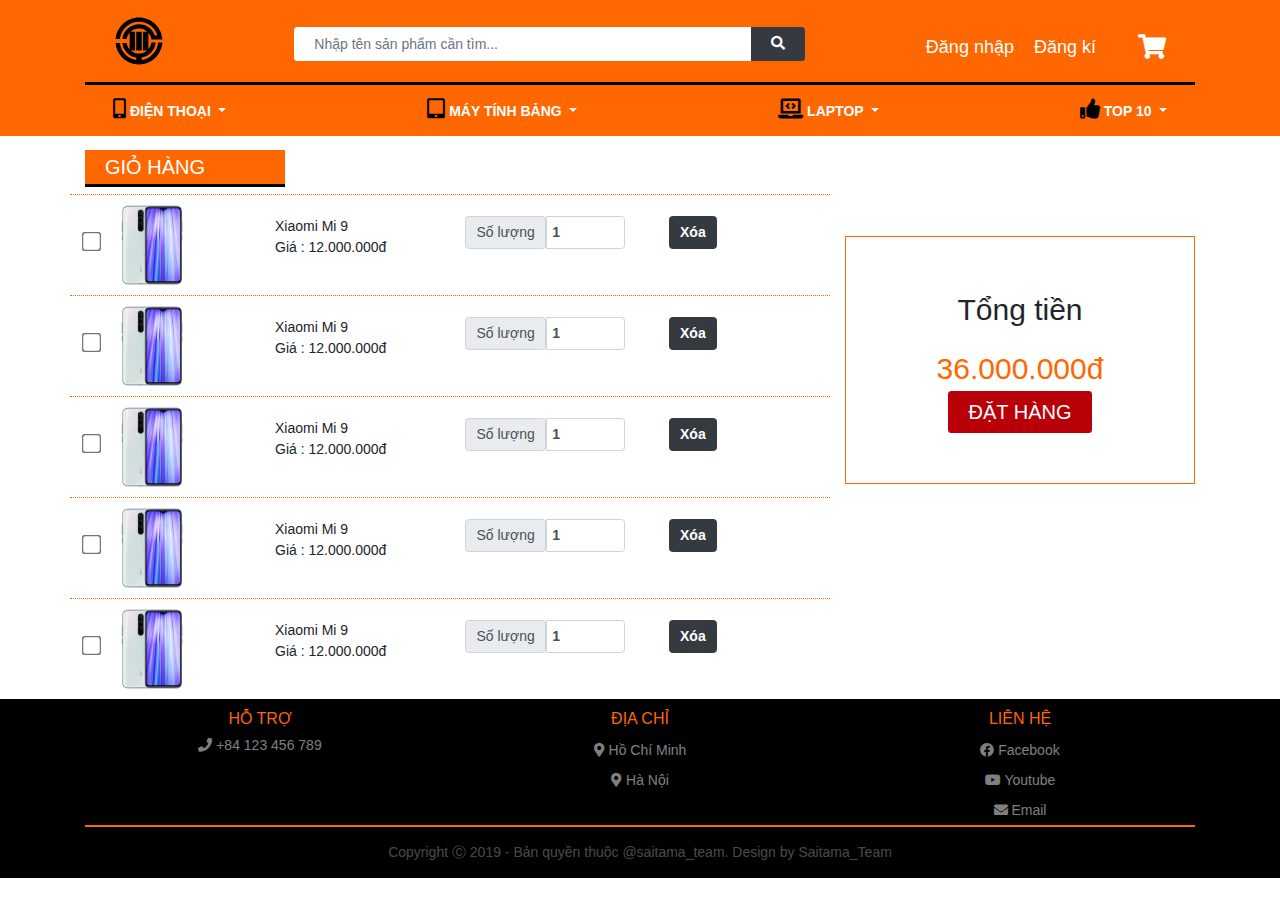
<file: Template/giohang.html>
<!doctype html>
<html lang="en">
<head>
    <meta charset="UTF-8">
    <meta name="viewport"
          content="width=device-width, initial-scale=1, shrink-to-fit=no, maximum-scale=1, user-scalable=no">
    <meta http-equiv="X-UA-Compatible" content="ie=edge">
    <link rel="icon" href="img/logo/logo.png" type="image">
    <title>Giỏ hàng | Saitama</title>

    <!--    JQUERY  -->
    <script src="lib/jquery/jquery-3.2.1.slim.min.js"></script>
    <!--    <script src="https://code.jquery.com/jquery-3.2.1.slim.min.js"></script>-->
    <!--    BOOTSTRAP   -->
    <link rel="stylesheet" href="lib/bootstrap/bootstrap.min.css">
    <!--    <link rel="stylesheet" href="https://maxcdn.bootstrapcdn.com/bootstrap/4.0.0/css/bootstrap.min.css">-->
    <script src="lib/bootstrap/bootstrap.min.js"></script>
    <!--    <script src="https://maxcdn.bootstrapcdn.com/bootstrap/4.0.0/js/bootstrap.min.js"></script>-->

    <!--    FONT AWESOME    -->
    <link rel="stylesheet" href="lib/fontawesome/css/all.css">

    <link rel="stylesheet" href="css/style.css">
    <link rel="stylesheet" href="css/giohang.css">
</head>
<body>
<header id="main_header">
    <div id="header_style">
        <div class="container">
            <div class="row">
                <!--=========   HEADER  =============-->
                <div class="col-md-12">
                    <nav class="main_header navbar">
                        <div class="col-md-2 col-3">
                            <a class="logo navbar-brand" href="index.html">
                                <img class="img-fluid" width="50" src="img/logo/logo.svg" alt="logo">
                            </a>
                        </div>
                        <div class="col-md-6 col-9">
                            <div class="search input-group mb-3">
                                <input type="text" class="form-control"
                                       placeholder="Nhập tên sản phẩm cần tìm...">
                                <div class="input-group-append">
                                    <button class="btn btn-dark" type="submit"><i class="fas fa-search"></i>
                                    </button>
                                </div>
                            </div>
                        </div>
                        <div class="col-md-4 col-12 login">
                            <a id="shopping_cart" class="fas fa-shopping-cart float-right mt-3 ml-5"
                               href="giohang.html"></a>
                            <a class="float-right mt-3" href="index.html" data-toggle="modal"
                               data-target="#regisModal">Đăng kí</a>
                            <a class="float-right mt-3" href="index.html" data-toggle="modal"
                               data-target="#loginModal">Đăng nhập</a>
                        </div>
                    </nav>
                </div>
                <!--==========   MENU    ============-->
                <div class="col-md-12">
                    <nav class="main_menu navbar" role="navigation">
                        <li class="nav-item dropdown">
                            <a class="nav-link dropdown-toggle" href="#" data-toggle="dropdown">
                                <i class="fas fa-mobile-alt"></i>
                                <span class="nav-link-inner-text">Điện thoại</span>
                            </a>
                            <div class="dropdown-menu w-100">
                                <a class="dropdown-item" href="#">Iphone</a>
                                <a class="dropdown-item" href="#">Samsung</a>
                                <a class="dropdown-item" href="#">Asus</a>
                                <a class="dropdown-item" href="#">Nokia</a>
                                <a class="dropdown-item" href="#">Xiaomi</a>
                            </div>
                        </li>
                        <li class="nav-item dropdown">
                            <a class="nav-link dropdown-toggle" href="#" data-toggle="dropdown">
                                <i class="fas fa-tablet-alt"></i>
                                <span class="nav-link-inner-text">Máy tính bảng</span>
                            </a>
                            <div class="dropdown-menu w-100">
                                <a class="dropdown-item" href="#">Ipad</a>
                                <a class="dropdown-item" href="#">Samsung</a>
                                <a class="dropdown-item" href="#">Lenove</a>
                                <a class="dropdown-item" href="#">Xiaomi</a>
                            </div>
                        </li>
                        <li class="nav-item dropdown ">
                            <a class="nav-link dropdown-toggle" href="#" data-toggle="dropdown">
                                <i class="fas fa-laptop-code"></i>
                                <span class="nav-link-inner-text">Laptop</span>
                            </a>
                            <div class="dropdown-menu w-100">
                                <a class="dropdown-item" href="#">Macbook</a>
                                <a class="dropdown-item" href="#">Dell</a>
                                <a class="dropdown-item" href="#">HP</a>
                                <a class="dropdown-item" href="#">Asus</a>
                                <a class="dropdown-item" href="#">MSI</a>
                                <a class="dropdown-item" href="#">Xiaomi</a>
                            </div>
                        </li>
                        <li class="nav-item dropdown">
                            <a class="nav-link dropdown-toggle" href="#" data-toggle="dropdown">
                                <i class="fas fa-thumbs-up"></i>
                                <span class="nav-link-inner-text">Top 10</span>
                            </a>
                            <div class="dropdown-menu w-100">
                                <a class="dropdown-item" href="#">Điện thoại</a>
                                <a class="dropdown-item" href="#">Máy tính bảng</a>
                                <a class="dropdown-item" href="#">Laptop</a>
                            </div>
                        </li>
                    </nav>
                </div>
            </div>
        </div>
    </div>
</header>
<section id="shop_cart">
    <div class="shopping_cart container">
        <h3 class="mt-3">Giỏ hàng</h3>
        <div class="row">
            <div class="col-md-8 col-12">
                <div class="product_cart row">
                    <div class="col-md-3 col-6">
                        <div>
                            <input type="checkbox" name="select_product">
                            <img width="100px" src="img/note8pro-t.jpg" alt="img">
                        </div>
                    </div>
                    <div class="col-md-3 col-6 detail_cart">
                        <div class="float-left mt-4">
                            <span>Xiaomi Mi 9</span> <br>
                            <span>Giá : 12.000.000đ</span>
                        </div>
                    </div>
                    <div class="col-md-3 col-6 mt-4">
                        <div class="input-group">
                            <span class="input-group-text">Số lượng</span>
                            <input type="number" class="form-control" value="1">
                        </div>
                    </div>
                    <div class="col-md-3 col-6 mt-4">
                        <input class="btn btn-dark ml-3" type="button" name="delete_product" value="Xóa">
                    </div>
                </div>
                <div class="product_cart row">
                    <div class="col-md-3 col-6">
                        <div>
                            <input type="checkbox" name="select_product">
                            <img width="100px" src="img/note8pro-t.jpg" alt="img">
                        </div>
                    </div>
                    <div class="col-md-3 col-6 detail_cart">
                        <div class="float-left mt-4">
                            <span>Xiaomi Mi 9</span> <br>
                            <span>Giá : 12.000.000đ</span>
                        </div>
                    </div>
                    <div class="col-md-3 col-6 mt-4">
                        <div class="input-group">
                            <span class="input-group-text">Số lượng</span>
                            <input type="number" class="form-control" value="1">
                        </div>
                    </div>
                    <div class="col-md-3 col-6 mt-4">
                        <input class="btn btn-dark ml-3" type="button" name="delete_product" value="Xóa">
                    </div>
                </div>
                <div class="product_cart row">
                    <div class="col-md-3 col-6">
                        <div>
                            <input type="checkbox" name="select_product">
                            <img width="100px" src="img/note8pro-t.jpg" alt="img">
                        </div>
                    </div>
                    <div class="col-md-3 col-6 detail_cart">
                        <div class="float-left mt-4">
                            <span>Xiaomi Mi 9</span> <br>
                            <span>Giá : 12.000.000đ</span>
                        </div>
                    </div>
                    <div class="col-md-3 col-6 mt-4">
                        <div class="input-group">
                            <span class="input-group-text">Số lượng</span>
                            <input type="number" class="form-control" value="1">
                        </div>
                    </div>
                    <div class="col-md-3 col-6 mt-4">
                        <input class="btn btn-dark ml-3" type="button" name="delete_product" value="Xóa">
                    </div>
                </div>
                <div class="product_cart row">
                    <div class="col-md-3 col-6">
                        <div>
                            <input type="checkbox" name="select_product">
                            <img width="100px" src="img/note8pro-t.jpg" alt="img">
                        </div>
                    </div>
                    <div class="col-md-3 col-6 detail_cart">
                        <div class="float-left mt-4">
                            <span>Xiaomi Mi 9</span> <br>
                            <span>Giá : 12.000.000đ</span>
                        </div>
                    </div>
                    <div class="col-md-3 col-6 mt-4">
                        <div class="input-group">
                            <span class="input-group-text">Số lượng</span>
                            <input type="number" class="form-control" value="1">
                        </div>
                    </div>
                    <div class="col-md-3 col-6 mt-4">
                        <input class="btn btn-dark ml-3" type="button" name="delete_product" value="Xóa">
                    </div>
                </div>
                <div class="product_cart row">
                    <div class="col-md-3 col-6">
                        <div>
                            <input type="checkbox" name="select_product">
                            <img width="100px" src="img/note8pro-t.jpg" alt="img">
                        </div>
                    </div>
                    <div class="col-md-3 col-6 detail_cart">
                        <div class="float-left mt-4">
                            <span>Xiaomi Mi 9</span> <br>
                            <span>Giá : 12.000.000đ</span>
                        </div>
                    </div>
                    <div class="col-md-3 col-6 mt-4">
                        <div class="input-group">
                            <span class="input-group-text">Số lượng</span>
                            <input type="number" class="form-control" value="1">
                        </div>
                    </div>
                    <div class="col-md-3 col-6 mt-4">
                        <input class="btn btn-dark ml-3" type="button" name="delete_product" value="Xóa">
                    </div>
                </div>
            </div>
            <div class="col-md-4 col-12">
                <div class="product_total mt-5 mb-5">
                    <p>Tổng tiền</p>
                    <span>36.000.000đ</span>
                    <button class="btn m-auto" type="submit" data-toggle="modal"
                            data-target="#payModal">Đặt hàng
                    </button>
                </div>
            </div>
        </div>
    </div>
</section>
<footer id="main_footer">
    <div class="container">
        <div class="row text-center">
            <div class="col-md-4 col-4">
                <div class="footer">
                    <h4>Hỗ trợ</h4>
                    <div class="support">
                        <i class="fa fa-phone"></i>
                        <span>+84 123 456 789</span>
                    </div>
                </div>
            </div>
            <div class="col-md-4 col-4">
                <div class="footer">
                    <h4>Địa chỉ</h4>
                    <div>
                        <a>
                            <i class="fas fa-map-marker-alt"></i>
                            <span>Hồ Chí Minh</span>
                        </a>
                    </div>
                    <div>
                        <a>
                            <i class="fas fa-map-marker-alt"></i>
                            <span>Hà Nội</span>
                        </a>
                    </div>
                </div>
            </div>
            <div class="col-md-4 col-4">
                <div class="footer">
                    <h4>Liên hệ</h4>
                    <div>
                        <a class="contact" href="#">
                            <i class="fab fa-facebook"></i>
                            <span>Facebook</span>
                        </a>
                    </div>
                    <div>
                        <a class="contact" href="#">
                            <i class="fab fa-youtube"></i>
                            <span>Youtube</span>
                        </a>
                    </div>
                    <div>
                        <a class="contact" href="#">
                            <i class="fas fa-envelope"></i>
                            <span>Email</span>
                        </a>
                    </div>
                </div>
            </div>
        </div>
        <div class="copy_right text-center">
            <p>Copyright &#x24B8; 2019 - Bản quyền thuộc @saitama_team. Design by Saitama_Team</p>
        </div>
    </div>
</footer>

<!--=================    THANH TOÁN   ==============-->
<!-- Modal-->
<div class="modal fade" id="payModal" tabindex="-1" role="dialog">
    <div class="modal-dialog" role="document">
        <!-- Modal content-->
        <div class="modal-content w-75 m-auto">
            <div class="card-body">
                <h4 class="card-title text-center font-weight-bold">Thanh toán</h4>
                <form action="thanhtoanonline.html" class="form-signin">
                    <div class="form-label-group mb-5 mt-5">
                        <input type="text" id="name" class="form-control"
                               placeholder="Nhập địa chỉ"
                               autofocus>
                    </div>
                    <div class="form-label-group">
                        <input type="tel" id="phone" class="form-control"
                               placeholder="Nhập số điện thoại"
                        >
                    </div>
                    <div class="option_pay row mb-5">
                        <div class="col-md-6 col-12">
                            <input type="radio" name="pay" value="prepayment" id="prepayment"
                                   class="pay-switch" checked>
                            <label for="prepayment" class="pay_switch-label rounded">Trả sau</label>
                        </div>
                        <div class="col-md-6 col-12">
                            <input type="radio" name="pay" value="pay_later" id="pay_later"
                                   class="pay-switch">
                            <label for="pay_later" class="pay_switch-label rounded">Trả trước</label>
                        </div>
                    </div>
                    <button class="btn_pay btn btn-lg btn-block text-uppercase" type="submit">Thanh toán</button>
                </form>
            </div>
        </div>
    </div>
</div>
</div>

<!--=================    LOGIN   ==============-->
<!-- Modal -->
<div class="modal fade" id="loginModal" tabindex="-1" role="dialog">
    <div class="modal-dialog" role="document">
        <div class="modal-content w-75 m-auto">
            <div class="card-body">
                <h4 class="text-center font-weight-bold">Đăng nhập</h4>
                <hr>
                <form action="index.html" method="GET" class="form-signin">
                    <div class="form-label-group mb-5 mt-5">
                        <input name="username" type="text" id="inputEmail" class="form-control"
                               placeholder="Nhập tên đăng nhập"
                               autofocus>
                    </div>
                    <div class="form-label-group mb-5">
                        <input name="password" type="password" id="inputPassword" class="form-control"
                               placeholder="Nhập mật khẩu"
                        >
                    </div>
                    <div class="custom-control custom-checkbox mb-4">
                        <input type="checkbox" class="custom-control-input" id="customCheck1">
                        <label class="custom-control-label" for="customCheck1">Nhớ mật khẩu</label>
                    </div>
                    <button class="btn_login btn btn-lg btn-block text-uppercase" type="submit">Đăng
                        nhập
                    </button>
                </form>
            </div>
        </div>
    </div>
</div>

<!--=================    REGIS   ==============-->
<!-- Modal -->
<div class="modal fade" id="regisModal" tabindex="-1" role="dialog">
    <div class="modal-dialog" role="document">
        <div class="modal-content  w-75 m-auto">
            <div class="card-body">
                <h4 class="card-title text-center font-weight-bold">Đăng ký</h4>
                <hr>
                <form action="index.html" method="GET" class="form-regis">
                    <div class="form-label-group mb-4 mt-5">
                        <input name="user_register" type="text" id="inputUser" class="form-control"
                               placeholder="Nhập tên đăng nhập"
                               autofocus>
                    </div>
                    <div class="form-label-group mb-4">
                        <input name="pass_register" type="password" id="inputPass" class="form-control"
                               placeholder="Nhập mật khẩu"
                        >
                    </div>
                    <div class="form-label-group mb-4">
                        <input name="rePass_register" type="password" id="inputRePass" class="form-control"
                               placeholder="Nhập lại mật khẩu"
                        >
                    </div>
                    <div class="form-label-group mb-4">
                        <input name="name_register" type="text" id="inputName" class="form-control"
                               placeholder="Nhập họ và tên"
                        >
                    </div>
                    <div class="form-label-group mb-4">
                        <input name="mail_register" type="email" id="inputMail" class="form-control"
                               placeholder="Nhập Email"
                        >
                    </div>
                    <div class="form-label-group mb-4">
                        <input name="phone_register" type="tel" id="inputPhone" class="form-control"
                               placeholder="Nhập số điện thoại"
                        >
                    </div>
                    <button class="btn_regis btn btn-lg btn-block text-uppercase" type="submit">Đăng
                        ký
                    </button>
                </form>
            </div>
        </div>
    </div>
</div>

</body>
</html>
</file>
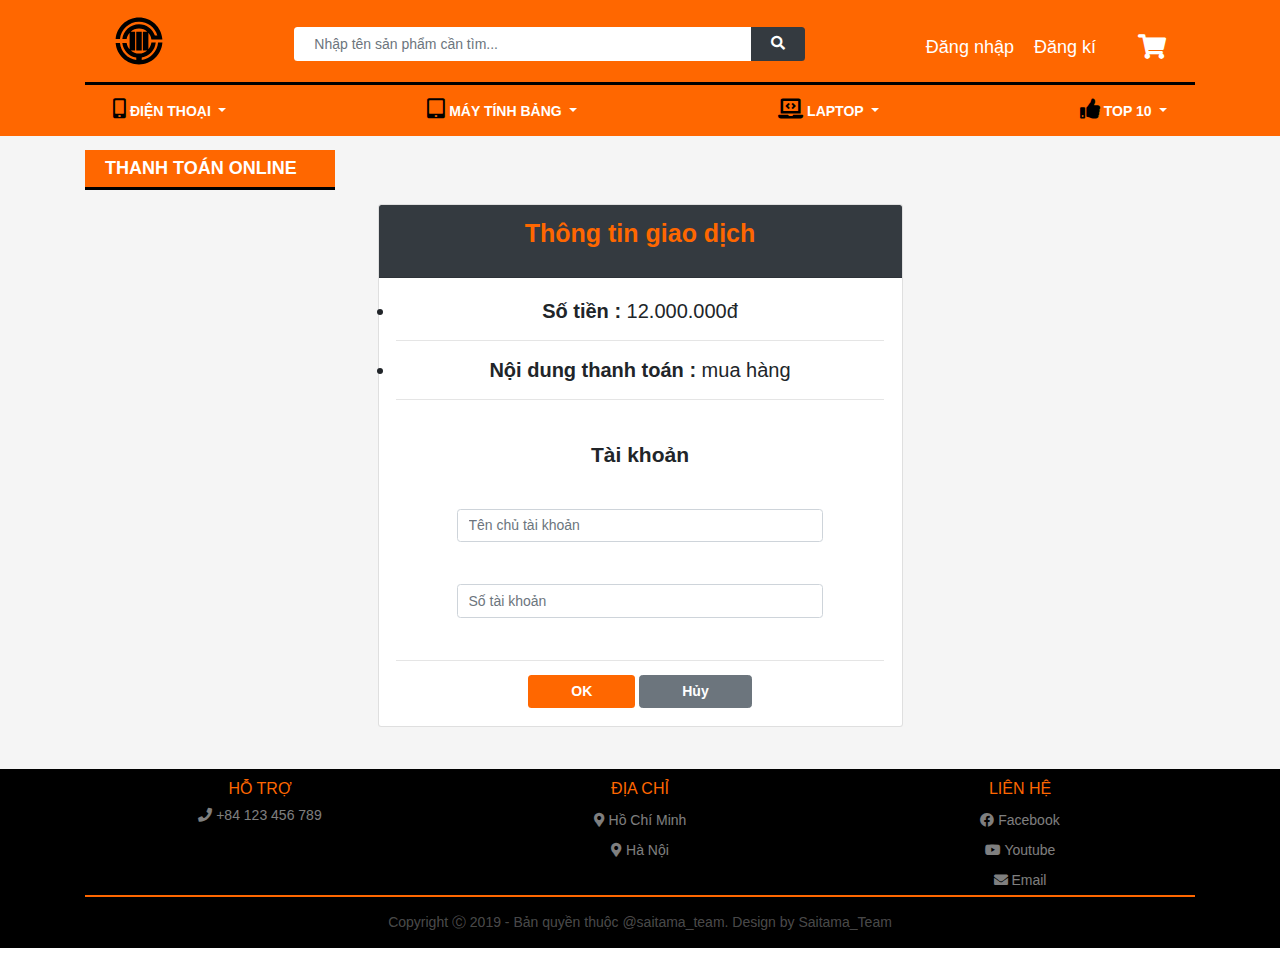
<file: Template/thanhtoanonline.html>
<!doctype html>
<html lang="en">
<head>
    <meta charset="UTF-8">
    <meta name="viewport"
          content="width=device-width, initial-scale=1, shrink-to-fit=no, maximum-scale=1, user-scalable=no">
    <meta http-equiv="X-UA-Compatible" content="ie=edge">
    <link rel="icon" href="img/logo/logo.png" type="image">
    <title>Thanh toán | Saitama</title>

    <!--    JQUERY  -->
    <script src="lib/jquery/jquery-3.2.1.slim.min.js"></script>

    <!--    BOOTSTRAP   -->
    <link rel="stylesheet" href="lib/bootstrap/bootstrap.min.css">
    <script src="lib/bootstrap/bootstrap.min.js"></script>
    <script src="lib/bootstrap/popper.min.js"></script>

    <!--    FONT AWESOME    -->
    <link rel="stylesheet" href="lib/fontawesome/css/all.css">

    <link rel="stylesheet" href="css/style.css">
    <link rel="stylesheet" href="css/online.css">
</head>
<body>

<header id="main_header">
    <div id="header_style">
        <div class="container">
            <div class="row">
                <!--=========   HEADER  =============-->
                <div class="col-md-12">
                    <nav class="main_header navbar">
                        <div class="col-md-2 col-3">
                            <a class="logo navbar-brand" href="index.html">
                                <img class="img-fluid" width="50" src="img/logo/logo.svg" alt="logo">
                            </a>
                        </div>
                        <div class="col-md-6 col-9">
                            <div class="search input-group mb-3">
                                <input type="text" class="form-control"
                                       placeholder="Nhập tên sản phẩm cần tìm...">
                                <div class="input-group-append">
                                    <button class="btn btn-dark" type="submit"><i class="fas fa-search"></i>
                                    </button>
                                </div>
                            </div>
                        </div>
                        <div class="col-md-4 col-12 login">
                            <a id="shopping_cart" class="fas fa-shopping-cart float-right mt-3 ml-5"
                               href="giohang.html"></a>
                            <a class="float-right mt-3" href="index.html" data-toggle="modal"
                               data-target="#regisModal">Đăng kí</a>
                            <a class="float-right mt-3" href="index.html" data-toggle="modal"
                               data-target="#loginModal">Đăng nhập</a>
                        </div>
                    </nav>
                </div>
                <!--==========   MENU    ============-->
                <div class="col-md-12">
                    <nav class="main_menu navbar" role="navigation">
                        <li class="nav-item dropdown">
                            <a class="nav-link dropdown-toggle" href="#" data-toggle="dropdown">
                                <i class="fas fa-mobile-alt"></i>
                                <span class="nav-link-inner-text">Điện thoại</span>
                            </a>
                            <div class="dropdown-menu w-100">
                                <a class="dropdown-item" href="#">Iphone</a>
                                <a class="dropdown-item" href="#">Samsung</a>
                                <a class="dropdown-item" href="#">Asus</a>
                                <a class="dropdown-item" href="#">Nokia</a>
                                <a class="dropdown-item" href="#">Xiaomi</a>
                            </div>
                        </li>
                        <li class="nav-item dropdown">
                            <a class="nav-link dropdown-toggle" href="#" data-toggle="dropdown">
                                <i class="fas fa-tablet-alt"></i>
                                <span class="nav-link-inner-text">Máy tính bảng</span>
                            </a>
                            <div class="dropdown-menu w-100">
                                <a class="dropdown-item" href="#">Ipad</a>
                                <a class="dropdown-item" href="#">Samsung</a>
                                <a class="dropdown-item" href="#">Lenove</a>
                                <a class="dropdown-item" href="#">Xiaomi</a>
                            </div>
                        </li>
                        <li class="nav-item dropdown ">
                            <a class="nav-link dropdown-toggle" href="#" data-toggle="dropdown">
                                <i class="fas fa-laptop-code"></i>
                                <span class="nav-link-inner-text">Laptop</span>
                            </a>
                            <div class="dropdown-menu w-100">
                                <a class="dropdown-item" href="#">Macbook</a>
                                <a class="dropdown-item" href="#">Dell</a>
                                <a class="dropdown-item" href="#">HP</a>
                                <a class="dropdown-item" href="#">Asus</a>
                                <a class="dropdown-item" href="#">MSI</a>
                                <a class="dropdown-item" href="#">Xiaomi</a>
                            </div>
                        </li>
                        <li class="nav-item dropdown">
                            <a class="nav-link dropdown-toggle" href="#" data-toggle="dropdown">
                                <i class="fas fa-thumbs-up"></i>
                                <span class="nav-link-inner-text">Top 10</span>
                            </a>
                            <div class="dropdown-menu w-100">
                                <a class="dropdown-item" href="#">Điện thoại</a>
                                <a class="dropdown-item" href="#">Máy tính bảng</a>
                                <a class="dropdown-item" href="#">Laptop</a>
                            </div>
                        </li>
                    </nav>
                </div>
            </div>
        </div>
    </div>
</header>

<section id="main_body">
    <div class="container ">
        <div class="pt-3">
            <p class="title_detail">Thanh toán online</p>
        </div>
        <div id="row">
            <div class="col-md-6 col-12 mx-auto pb-5">
                <form method="get" action="chitietdonhang.html">
                    <div class="card m-auto">
                        <div class="card-header bg-dark">
                            <p class="title_big text-center">Thông tin giao dịch</p>
                        </div>
                        <div class="card-body">
                            <li><b>Số tiền :</b> 12.000.000đ</li>
                            <hr>
                            <li><b>Nội dung thanh toán : </b> mua hàng</li>
                            <hr>
                            <h4 class="font-weight-bold text-center mt-5">Tài khoản</h4>
                            <div class="form-label-group w-75 mx-auto my-5">
                                <input type="text" id="name" class="form-control"
                                       placeholder="Tên chủ tài khoản">
                            </div>
                            <div class="form-label-group w-75 mx-auto mb-5">
                                <input type="tel" id="inputSTK" class="form-control"
                                       placeholder="Số tài khoản">
                            </div>
                            <hr>
                            <div align="center">
                                <button class="btn btn_pay px-5" type="submit">Ok</button>
                                <button class="btn font-weight-bold btn-secondary px-5" type="reset">Hủy</button>
                            </div>
                        </div>
                    </div>
                </form>
            </div>
        </div>
    </div>
</section>

<footer id="main_footer">
    <div class="container">
        <div class="row text-center">
            <div class="col-md-4 col-4">
                <div class="footer">
                    <h4>Hỗ trợ</h4>
                    <div class="support">
                        <i class="fa fa-phone"></i>
                        <span>+84 123 456 789</span>
                    </div>
                </div>
            </div>
            <div class="col-md-4 col-4">
                <div class="footer">
                    <h4>Địa chỉ</h4>
                    <div>
                        <a>
                            <i class="fas fa-map-marker-alt"></i>
                            <span>Hồ Chí Minh</span>
                        </a>
                    </div>
                    <div>
                        <a>
                            <i class="fas fa-map-marker-alt"></i>
                            <span>Hà Nội</span>
                        </a>
                    </div>
                </div>
            </div>
            <div class="col-md-4 col-4">
                <div class="footer">
                    <h4>Liên hệ</h4>
                    <div>
                        <a class="contact" href="#">
                            <i class="fab fa-facebook"></i>
                            <span>Facebook</span>
                        </a>
                    </div>
                    <div>
                        <a class="contact" href="#">
                            <i class="fab fa-youtube"></i>
                            <span>Youtube</span>
                        </a>
                    </div>
                    <div>
                        <a class="contact" href="#">
                            <i class="fas fa-envelope"></i>
                            <span>Email</span>
                        </a>
                    </div>
                </div>
            </div>
        </div>
        <div class="copy_right text-center">
            <p>Copyright &#x24B8; 2019 - Bản quyền thuộc @saitama_team. Design by Saitama_Team</p>
        </div>
    </div>
</footer>

<!--=================    LOGIN   ==============-->
<!-- Modal -->
<div class="modal fade" id="loginModal" tabindex="-1" role="dialog">
    <div class="modal-dialog" role="document">
        <div class="modal-content w-75 m-auto">
            <div class="card">
                <div class="card-header bg-light">
                    <h4 class="text-center font-weight-bold">Đăng nhập</h4>
                </div>
                <div class="card-body">
                    <form action="index.html" method="GET" class="form-signin">
                        <div class="form-label-group mb-5 mt-5">
                            <input name="username" type="text" id="inputEmail" class="form-control"
                                   placeholder="Nhập tên đăng nhập"
                                   autofocus>
                        </div>
                        <div class="form-label-group mb-5">
                            <input name="password" type="password" id="inputPassword" class="form-control"
                                   placeholder="Nhập mật khẩu"
                            >
                        </div>
                        <div class="custom-control custom-checkbox mb-4">
                            <input type="checkbox" class="custom-control-input" id="customCheck1">
                            <label class="custom-control-label" for="customCheck1">Nhớ mật khẩu</label>
                        </div>
                        <button class="btn_login btn btn-lg btn-block text-uppercase" type="submit">Đăng
                            nhập
                        </button>
                    </form>
                </div>
            </div>
        </div>
    </div>
</div>

<!--=================    REGIS   ==============-->
<!-- Modal -->
<div class="modal fade" id="regisModal" tabindex="-1" role="dialog">
    <div class="modal-dialog" role="document">
        <div class="modal-content  w-75 m-auto">
            <div class="card">
                <div class="card-header bg-light">
                    <h4 class="card-title text-center font-weight-bold">Đăng ký</h4>
                </div>
                <div class="card-body">
                    <form action="index.html" method="GET" class="form-regis">
                        <div class="form-label-group mb-4 mt-5">
                            <input name="user_register" type="text" id="inputUser" class="form-control"
                                   placeholder="Nhập tên đăng nhập"
                                   autofocus>
                        </div>
                        <div class="form-label-group mb-4">
                            <input name="pass_register" type="password" id="inputPass" class="form-control"
                                   placeholder="Nhập mật khẩu"
                            >
                        </div>
                        <div class="form-label-group mb-4">
                            <input name="rePass_register" type="password" id="inputRePass" class="form-control"
                                   placeholder="Nhập lại mật khẩu"
                            >
                        </div>
                        <div class="form-label-group mb-4">
                            <input name="name_register" type="text" id="inputName" class="form-control"
                                   placeholder="Nhập họ và tên"
                            >
                        </div>
                        <div class="form-label-group mb-4">
                            <input name="mail_register" type="email" id="inputMail" class="form-control"
                                   placeholder="Nhập Email"
                            >
                        </div>
                        <div class="form-label-group mb-4">
                            <input name="phone_register" type="tel" id="inputPhone" class="form-control"
                                   placeholder="Nhập số điện thoại"
                            >
                        </div>
                        <button class="btn_regis btn btn-lg btn-block text-uppercase" type="submit">Đăng
                            ký
                        </button>
                    </form>
                </div>
            </div>
        </div>
    </div>
</div>
</body>
</html>
</file>
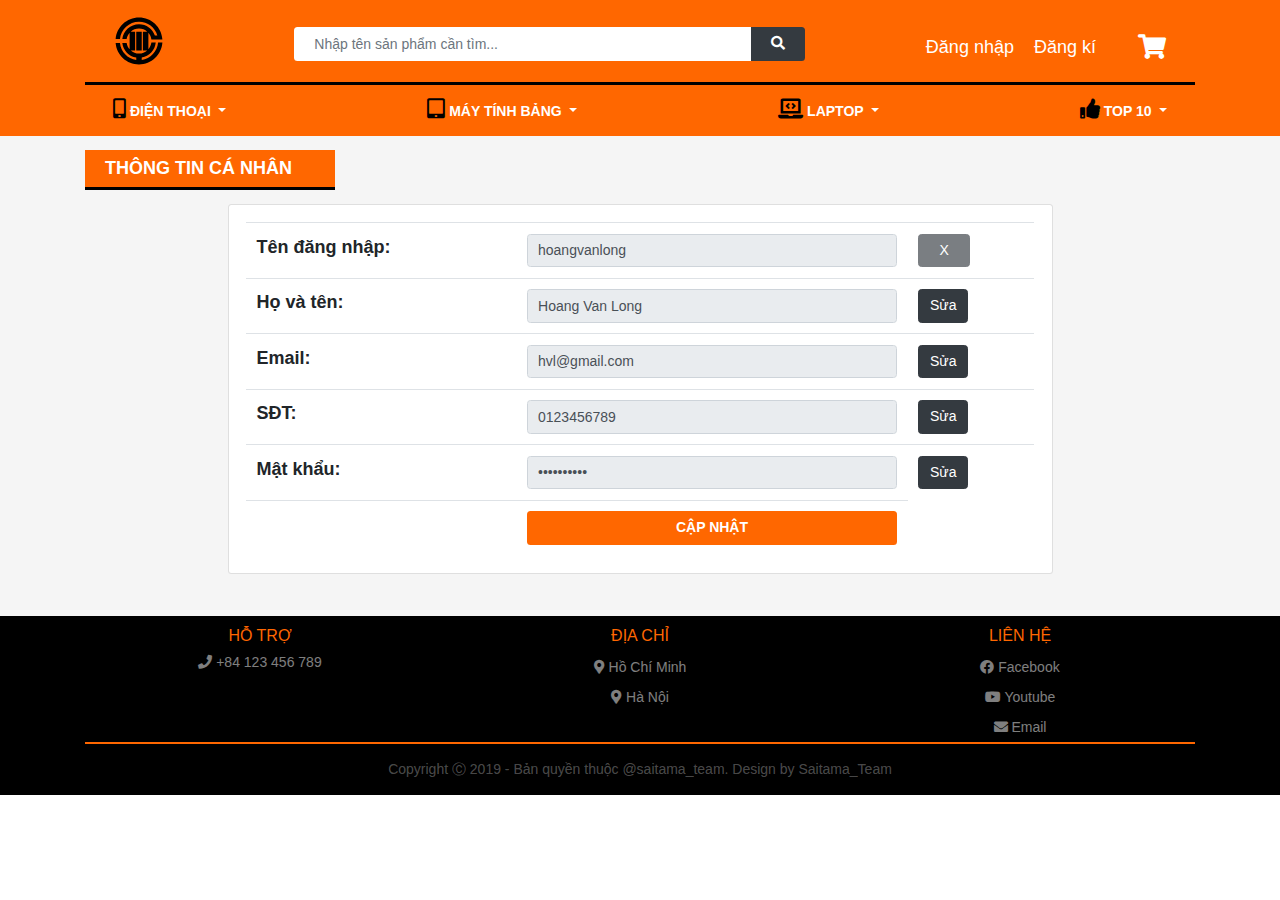
<file: Template/thongtincanhan.html>
<!doctype html>
<html lang="en">
<head>
    <meta charset="UTF-8">
    <meta name="viewport"
          content="width=device-width, initial-scale=1, shrink-to-fit=no, maximum-scale=1, user-scalable=no">
    <meta http-equiv="X-UA-Compatible" content="ie=edge">
    <link rel="icon" href="img/logo/logo.png" type="image">
    <title>Thông tin cá nhân | Saitama</title>

    <!--    JQUERY  -->
    <script src="lib/jquery/jquery-3.2.1.slim.min.js"></script>

    <!--    BOOTSTRAP   -->
    <link rel="stylesheet" href="lib/bootstrap/bootstrap.min.css">
    <script src="lib/bootstrap/bootstrap.min.js"></script>
    <script src="lib/bootstrap/popper.min.js"></script>

    <!--    FONT AWESOME    -->
    <link rel="stylesheet" href="lib/fontawesome/css/all.css">

    <link rel="stylesheet" href="css/style.css">
    <style>
        th {
            font-size: 18px;
        }
    </style>
</head>
<body>
<header id="main_header">
    <div id="header_style">
        <div class="container">
            <div class="row">
                <!--=========   HEADER  =============-->
                <div class="col-md-12">
                    <nav class="main_header navbar">
                        <div class="col-md-2 col-3">
                            <a class="logo navbar-brand" href="index.html">
                                <img class="img-fluid" width="50" src="img/logo/logo.svg" alt="logo">
                            </a>
                        </div>
                        <div class="col-md-6 col-9">
                            <div class="search input-group mb-3">
                                <input type="text" class="form-control"
                                       placeholder="Nhập tên sản phẩm cần tìm...">
                                <div class="input-group-append">
                                    <button class="btn btn-dark" type="submit"><i class="fas fa-search"></i>
                                    </button>
                                </div>
                            </div>
                        </div>
                        <div class="col-md-4 col-12 login">
                            <a id="shopping_cart" class="fas fa-shopping-cart float-right mt-3 ml-5"
                               href="giohang.html"></a>
                            <a class="float-right mt-3" href="index.html" data-toggle="modal"
                               data-target="#regisModal">Đăng kí</a>
                            <a class="float-right mt-3" href="index.html" data-toggle="modal"
                               data-target="#loginModal">Đăng nhập</a>
                        </div>
                    </nav>
                </div>
                <!--==========   MENU    ============-->
                <div class="col-md-12">
                    <nav class="main_menu navbar" role="navigation">
                        <li class="nav-item dropdown">
                            <a class="nav-link dropdown-toggle" href="#" data-toggle="dropdown">
                                <i class="fas fa-mobile-alt"></i>
                                <span class="nav-link-inner-text">Điện thoại</span>
                            </a>
                            <div class="dropdown-menu w-100">
                                <a class="dropdown-item" href="#">Iphone</a>
                                <a class="dropdown-item" href="#">Samsung</a>
                                <a class="dropdown-item" href="#">Asus</a>
                                <a class="dropdown-item" href="#">Nokia</a>
                                <a class="dropdown-item" href="#">Xiaomi</a>
                            </div>
                        </li>
                        <li class="nav-item dropdown">
                            <a class="nav-link dropdown-toggle" href="#" data-toggle="dropdown">
                                <i class="fas fa-tablet-alt"></i>
                                <span class="nav-link-inner-text">Máy tính bảng</span>
                            </a>
                            <div class="dropdown-menu w-100">
                                <a class="dropdown-item" href="#">Ipad</a>
                                <a class="dropdown-item" href="#">Samsung</a>
                                <a class="dropdown-item" href="#">Lenove</a>
                                <a class="dropdown-item" href="#">Xiaomi</a>
                            </div>
                        </li>
                        <li class="nav-item dropdown ">
                            <a class="nav-link dropdown-toggle" href="#" data-toggle="dropdown">
                                <i class="fas fa-laptop-code"></i>
                                <span class="nav-link-inner-text">Laptop</span>
                            </a>
                            <div class="dropdown-menu w-100">
                                <a class="dropdown-item" href="#">Macbook</a>
                                <a class="dropdown-item" href="#">Dell</a>
                                <a class="dropdown-item" href="#">HP</a>
                                <a class="dropdown-item" href="#">Asus</a>
                                <a class="dropdown-item" href="#">MSI</a>
                                <a class="dropdown-item" href="#">Xiaomi</a>
                            </div>
                        </li>
                        <li class="nav-item dropdown">
                            <a class="nav-link dropdown-toggle" href="#" data-toggle="dropdown">
                                <i class="fas fa-thumbs-up"></i>
                                <span class="nav-link-inner-text">Top 10</span>
                            </a>
                            <div class="dropdown-menu w-100">
                                <a class="dropdown-item" href="#">Điện thoại</a>
                                <a class="dropdown-item" href="#">Máy tính bảng</a>
                                <a class="dropdown-item" href="#">Laptop</a>
                            </div>
                        </li>
                    </nav>
                </div>
            </div>
        </div>
    </div>
</header>
<section id="main_body">
    <div class="container">
        <div class="pt-3">
            <p class="title_detail">Thông tin cá nhân</p>
        </div>
        <div class="row pb-5">
            <div class="col-md-9 mx-auto">
                <div class="card m-auto">
                    <div class="card-body">
                        <div class="table-responsive ">
                            <table class="table m-auto ">
                                <tr>
                                    <th>Tên đăng nhập:</th>
                                    <th><input type="text" class="form-control" value="hoangvanlong" disabled=>
                                    </th>
                                    <th>
                                        <button class="btn btn-dark" style="padding: 5px 20px" disabled>X
                                        </button>
                                    </th>
                                </tr>
                                <tr>
                                    <th>Họ và tên:</th>
                                    <th><input type="text" class="form-control" value="Hoang Van Long" disabled></th>
                                    <th>
                                        <button class="btn btn-dark">Sửa</button>
                                    </th>
                                </tr>
                                <tr>
                                    <th>Email:</th>
                                    <th><input type="email" class="form-control" value="hvl@gmail.com" disabled></th>
                                    <th>
                                        <button class="btn btn-dark">Sửa</button>
                                    </th>
                                </tr>
                                <tr>
                                    <th>SĐT:</th>
                                    <th><input type="tel" class="form-control" value="0123456789" disabled>
                                    <th>
                                        <button class="btn btn-dark">Sửa</button>
                                    </th>
                                </tr>
                                <tr>
                                    <th>Mật khẩu:</th>
                                    <th><input id="changePass" type="password" class="form-control" value="0123456789"
                                               disabled>
                                    <th>
                                        <button class="btn btn-dark" data-toggle="modal"
                                                data-target="#changePassModal">
                                            Sửa
                                        </button>
                                    </th>
                                </tr>
                                <tr>
                                    <th></th>
                                    <th align="center">
                                        <input class="btn btn_pay px-5 w-100" type="submit" value="Cập nhật">
                                    </th>
                                </tr>
                            </table>
                        </div>
                    </div>
                </div>
            </div>
        </div>
    </div>
</section>
<footer id="main_footer">
    <div class="container">
        <div class="row text-center">
            <div class="col-md-4 col-4">
                <div class="footer">
                    <h4>Hỗ trợ</h4>
                    <div class="support">
                        <i class="fa fa-phone"></i>
                        <span>+84 123 456 789</span>
                    </div>
                </div>
            </div>
            <div class="col-md-4 col-4">
                <div class="footer">
                    <h4>Địa chỉ</h4>
                    <div>
                        <a>
                            <i class="fas fa-map-marker-alt"></i>
                            <span>Hồ Chí Minh</span>
                        </a>
                    </div>
                    <div>
                        <a>
                            <i class="fas fa-map-marker-alt"></i>
                            <span>Hà Nội</span>
                        </a>
                    </div>
                </div>
            </div>
            <div class="col-md-4 col-4">
                <div class="footer">
                    <h4>Liên hệ</h4>
                    <div>
                        <a class="contact" href="#">
                            <i class="fab fa-facebook"></i>
                            <span>Facebook</span>
                        </a>
                    </div>
                    <div>
                        <a class="contact" href="#">
                            <i class="fab fa-youtube"></i>
                            <span>Youtube</span>
                        </a>
                    </div>
                    <div>
                        <a class="contact" href="#">
                            <i class="fas fa-envelope"></i>
                            <span>Email</span>
                        </a>
                    </div>
                </div>
            </div>
        </div>
        <div class="copy_right text-center">
            <p>Copyright &#x24B8; 2019 - Bản quyền thuộc @saitama_team. Design by Saitama_Team</p>
        </div>
    </div>
</footer>

<!--=================    CHANGE PASSWORD   ==============-->
<!-- Modal -->
<div class="modal fade" id="changePassModal" tabindex="-1" role="dialog">
    <div class="modal-dialog">
        <div class="modal-content w-75 m-auto">
            <div class="card">
                <div class="card-header">
                    <h4 class="card-title text-center font-weight-bold">Đổi mật khẩu</h4>
                </div>
                <div class="card-body">
                    <form method="GET">
                        <div class="form-label-group my-5">
                            <input type="password" id="pass" class="form-control"
                                   placeholder="Nhập mật khẩu hiện tại"
                                   autofocus>
                        </div>
                        <div class="form-label-group mb-5">
                            <input type="password" id="newPass" class="form-control"
                                   placeholder="Nhập mật khẩu mới">
                        </div>
                        <div class="form-label-group mb-5">
                            <input type="password" id="rePass" class="form-control"
                                   placeholder="Nhập lại mật khẩu mới">
                        </div>
                        <button class="btn_login btn btn-lg btn-block text-uppercase" type="submit">Đổi mật khẩu
                        </button>
                    </form>
                </div>
            </div>
        </div>
    </div>
</div>

<!--=================    LOGIN   ==============-->
<!-- Modal -->
<div class="modal fade" id="loginModal" tabindex="-1" role="dialog">
    <div class="modal-dialog" role="document">
        <div class="modal-content w-75 m-auto">
            <div class="card">
                <div class="card-header bg-light">
                    <h4 class="text-center font-weight-bold">Đăng nhập</h4>
                </div>
                <div class="card-body">
                    <form action="index.html" method="GET" class="form-signin">
                        <div class="form-label-group mb-5 mt-5">
                            <input name="username" type="text" id="inputEmail" class="form-control"
                                   placeholder="Nhập tên đăng nhập"
                                   autofocus>
                        </div>
                        <div class="form-label-group mb-5">
                            <input name="password" type="password" id="inputPassword" class="form-control"
                                   placeholder="Nhập mật khẩu"
                            >
                        </div>
                        <div class="custom-control custom-checkbox mb-4">
                            <input type="checkbox" class="custom-control-input" id="customCheck1">
                            <label class="custom-control-label" for="customCheck1">Nhớ mật khẩu</label>
                        </div>
                        <button class="btn_login btn btn-lg btn-block text-uppercase" type="submit">Đăng
                            nhập
                        </button>
                    </form>
                </div>
            </div>
        </div>
    </div>
</div>

<!--=================    REGIS   ==============-->
<!-- Modal -->
<div class="modal fade" id="regisModal" tabindex="-1" role="dialog">
    <div class="modal-dialog" role="document">
        <div class="modal-content  w-75 m-auto">
            <div class="card">
                <div class="card-header bg-light">
                    <h4 class="card-title text-center font-weight-bold">Đăng ký</h4>
                </div>
                <div class="card-body">
                    <form action="index.html" method="GET" class="form-regis">
                        <div class="form-label-group mb-4 mt-5">
                            <input name="user_register" type="text" id="inputUser" class="form-control"
                                   placeholder="Nhập tên đăng nhập"
                                   autofocus>
                        </div>
                        <div class="form-label-group mb-4">
                            <input name="pass_register" type="password" id="inputPass" class="form-control"
                                   placeholder="Nhập mật khẩu"
                            >
                        </div>
                        <div class="form-label-group mb-4">
                            <input name="rePass_register" type="password" id="inputRePass" class="form-control"
                                   placeholder="Nhập lại mật khẩu"
                            >
                        </div>
                        <div class="form-label-group mb-4">
                            <input name="name_register" type="text" id="inputName" class="form-control"
                                   placeholder="Nhập họ và tên"
                            >
                        </div>
                        <div class="form-label-group mb-4">
                            <input name="mail_register" type="email" id="inputMail" class="form-control"
                                   placeholder="Nhập Email"
                            >
                        </div>
                        <div class="form-label-group mb-4">
                            <input name="phone_register" type="tel" id="inputPhone" class="form-control"
                                   placeholder="Nhập số điện thoại"
                            >
                        </div>
                        <button class="btn_regis btn btn-lg btn-block text-uppercase" type="submit">Đăng
                            ký
                        </button>
                    </form>
                </div>
            </div>
        </div>
    </div>
</div>
</body>
</html>
</file>
<file: Template/css/style.css>
* {
    padding: 0px;
    margin: 0px;
    box-sizing: border-box;
    font-family: Arial, Tahoma;
    font-size: 14px;
}

body {
    height: auto;
    margin: auto;
}

a {
    color: #fff;
}

button, input {
    outline: none;
}

.btn_regis,
.btn_login,
.btn_pay {
    background-color: #ff6700;
    text-transform: uppercase;
    font-weight: bold;
    cursor: pointer;
    color: #fff;
}

/* =========    HEADER  ===========*/
#header_style {
    margin: auto;
}

#main_header {
    background-color: #ff6700;
}

#main_header .search input {
    padding: 5px 20px;
    margin-top: 20px;
    outline: none;
    border: none;
}

#main_header .search button {
    outline: none;
    border: none;
    margin-top: 20px;
    padding: 5px 20px;
    cursor: pointer;
}

#main_header .search button i {
    color: #fff;
}

#main_header .search button:hover i {
    color: #ff6700;
}

#main_header .search button:active {
    transform: scale(1.1);
}

#main_header #shopping_cart {
    font-size: 25px;
}

#main_header a:hover {
    color: #000;
}

#main_header .login a:active {
    transform: scale(1.2);
}

#main_header .login a {
    margin-left: 20px;
    text-decoration: none;
    font-size: 18px;
    margin-top: 20px;
}

#main_header .main_menu {
    border-top: 3px solid black;
    width: 100%;
}

#main_header .main_menu .nav-item {
    list-style: none;
}

#main_header .main_menu .nav-item i {
    color: black;
    font-size: 20px;
}

#main_header .main_menu .nav-item > a {
    text-transform: uppercase;
    font-weight: bold;
}

#main_header .dropdown:hover > .dropdown-menu {
    display: block;
}

#main_header .dropdown .dropdown-menu .dropdown-item:hover {
    background-color: #ff6700;
    transition-duration: .5s;
}


/*========  BODY    ========*/
#main_body {
    height: auto;
    background-color: #f5f5f5;
}

#main_body .product {
    margin: auto;
}

#main_body .product p,
#main_body .title_detail {
    width: 250px;
    font-size: 18px;
    padding: 5px 20px;
    text-transform: uppercase;
    color: #fff;
    font-weight: bold;
    background-color: #ff6700;
    border-bottom: 3px solid #000;
}

#main_body .product .product_item {
    background-color: #fff;
    margin-bottom: 20px;
}

#main_body .product .product_item:hover {
    box-shadow: 0 15px 30px rgba(0, 0, 0, .1);
    transform: scale(1.01, 1.01);
    transition-duration: .5s;
}

#main_body .product h5 a {
    display: block;
    font-size: 16px;
    text-align: center;
    color: #000;
    text-decoration: none;
    margin-top: -10px;
}

#main_body .product h5 a:hover {
    color: #ff6700;
}

#main_body .product .row span {
    text-align: center;
    display: block;
    color: #ff6700;
    font-size: 20px;
}

/*========  FOOTER  ========*/
#main_footer {
    background-color: #000;
    position: relative;
    top: 100%;
}

#main_footer h4 {
    color: #ff6700;
    margin-top: 10px;
    text-transform: uppercase;
    font-size: 16px;
}

#main_footer span, i {
    color: rgba(255, 255, 255, .5);
}

#main_footer a {
    text-decoration: none;
    line-height: 30px;
}

#main_footer .copy_right p {
    padding: 15px 0;
    border-top: 2px solid #ff6700;
    color: rgba(255, 255, 255, .3);
}
</file>
<file: Template/css/admin.css>
thead {
    background-color: #ff6700;
}

thead th {
    font-size: 16px;
    color: #fff;
}

tbody th {
    font-weight: normal;
}

#admin_header {
    background-color: #ff6700;
}

#admin_header .admin_header {
    margin: auto;
}

#admin_header .admin_header a {
    font-size: 18px;
    margin: 0 0;
}

#admin_header .admin_header i {
    color: #fff;
    font-size: 18px;
    margin-right: 10px;
}

#admin_body {
    margin: auto;
}

#admin_body a {
    background-color: #ffa500;
    padding: 20px 10px;
    font-weight: bold;
    color: #fff;
    font-size: 20px;
    text-decoration: none;
}

#admin_body a:hover {
    color: #000;
    cursor: pointer;
}

#admin_body a.active,
#admin_body a.active i {
    background-color: #ff6700;
    color: #000;
}

#admin_body i {
    color: #fff;
    font-size: 20px;
}

#admin_body .card-header {
    font-size: 25px;
    font-weight: bold;
    color: #ff6700;
}

#admin_body .flex-column {
    position: sticky;
    top: 0;
}
</file>
<file: Template/css/chitietsanpham.css>
#product_detail {
    margin: auto;
}

#product_detail h3 {
    background-color: #ff6700;
    padding: 5px 20px;
    font-size: 20px;
    text-transform: uppercase;
    width: 300px;
    border-bottom: 3px solid #000;
    color: #fff;
}

#product_detail h4 {
    font-weight: bold;
    font-size: 25px;
}

#product_detail h5 {
    font-weight: bold;
    color: #ff6700;
    font-size: 30px;
}

#product_detail .img_product_detail {
    border-right: 1px solid #ff6700;
}

#product_detail .btn_add,
#product_detail .btn_buy {
    padding: 10px 20px;
    background-color: #b90008;
    font-size: 20px;
    text-transform: uppercase;
    font-weight: bold;
    border-radius: 5px;
    border: none;
    outline: none;
    cursor: pointer;
    color: #fff;
}

#product_detail .btn_add:hover,
#product_detail .btn_buy:hover {
    background-color: #ff6700;
    transition-duration: .5s;
}

#product_detail .btn_evaluation {
    font-weight: bold;

}

#product_detail .btn_evaluation:hover {
    color: #ff6700;
}

#product_detail p {
    font-weight: bold;
}

#product_detail span {
    font-weight: normal !important;
}

#product_detail .user_evaluation {
    border-bottom: 1px dotted #333333;
    margin-bottom: 20px;
    line-height: 50px;
}

#product_detail .product_similar .product_item {
    background-color: #fff;
    margin-bottom: 20px;
}

#product_detail .product_similar .product_item:hover {
    box-shadow: 0 15px 30px rgba(0,0,0,.1);
    transform: scale(1.01,1.01);
    transition-duration: .5s;
}

#product_detail .product_similar h5 a {
    display: block;
    font-size: 16px;
    text-align: center;
    color: #000;
    text-decoration: none;
}

#product_detail .product_similar h5 a:hover {
    color: #ff6700;
}

#product_detail .product_similar .row span {
    text-align: center;
    display: block;
    color: #ff6700;
    font-size: 20px;
}
</file>
<file: Template/css/giohang.css>
#shop_cart h3 {
    background-color: #ff6700;
    padding: 5px 20px;
    font-size: 20px;
    text-transform: uppercase;
    width: 200px;
    border-bottom: 3px solid #000;
    color: #fff;
}

#shop_cart input[type=checkbox] {
    transform: scale(1.5);
    border: none;
    cursor: pointer;
}

#shop_cart input[type=number] {
    padding: 5px;
    font-weight: bold;
}

#shop_cart input[type=button] {
    padding: 5px 10px;
    font-weight: bold;
}

#shop_cart input[type=button]:hover {
    transform: scale(1.1);
    color: #ff6700;
}

#shop_cart .product_cart {
    border-top: 1px dotted #ff6700;
}

#shop_cart .product_total {
    border: 1px solid #ff6700;
    position: sticky;
    top: 20px;
    padding: 50px 50px;
}

#shop_cart .product_total p {
    font-size: 30px;
    text-align: center;
}

#shop_cart .product_total span {
    font-size: 30px;
    display: block;
    text-align: center;
    color: #ff6700;
}

#shop_cart .product_total button {
    text-transform: uppercase;
    font-size: 20px;
    padding: 5px 20px;
    display: block;
    cursor: pointer;
    background-color: #b90008;
    color: #fff;
}

#shop_cart .product_total button:hover {
    background-color: #ff6700;
}

.pay-switch {
    visibility: hidden;
}

.pay-switch:checked + .pay_switch-label {
    background-color: #b90008;
}

.pay_switch-label {
    background-color: #c1c1c1;
    color: #fff;
    font-size: 16px;
    width: 100%;
    text-align: center;
    padding: 10px 0;
}
</file>
<file: Template/css/online.css>
body {
    margin: auto;
}

.title_big {
    font-size: 25px;
    color: #ff6700;
    font-weight: bold;
}

.input_text {
    height: 20px;
}

li, b {
    font-size: 20px;
    text-align: center;
}
</file>
